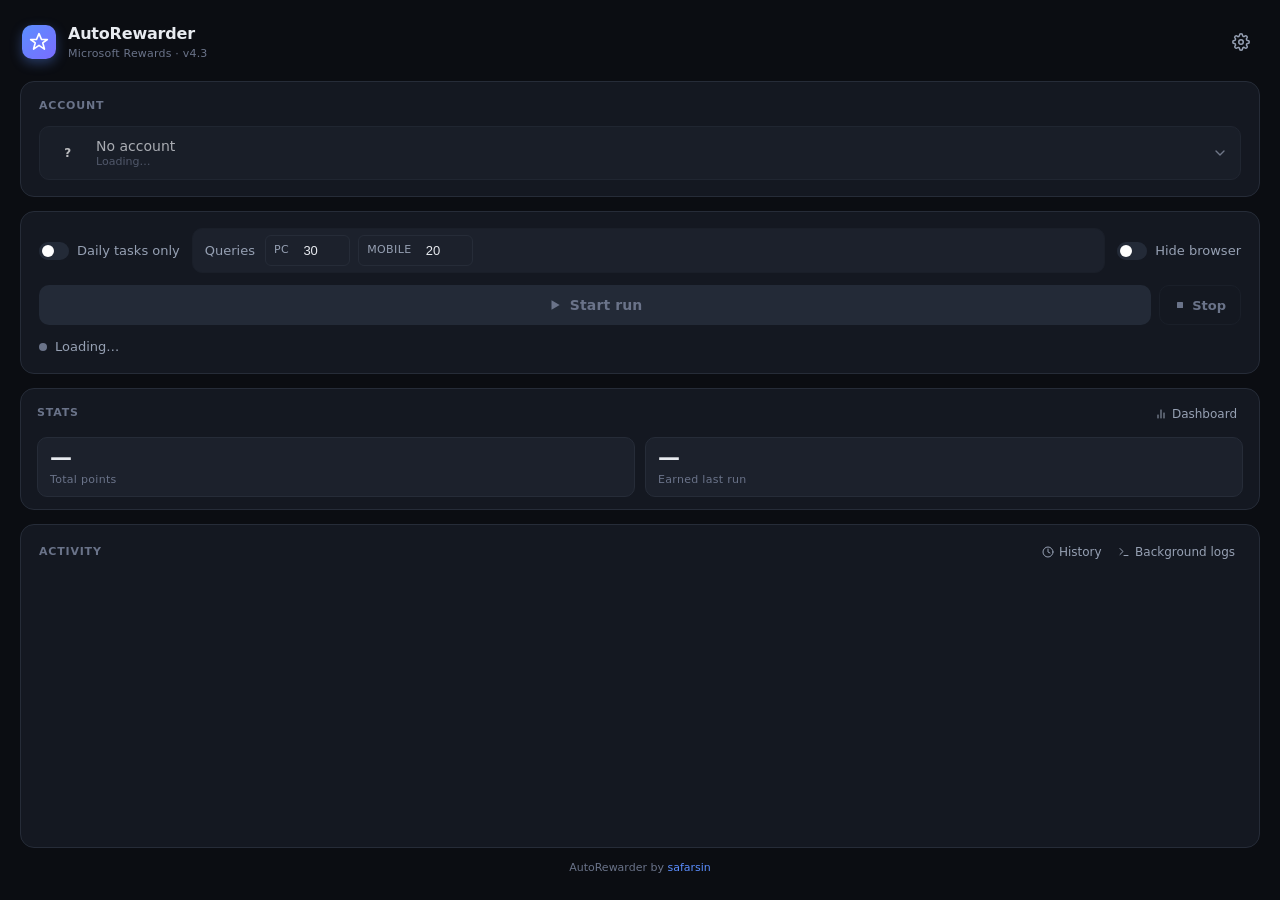
<file: gui/index.html>
<!DOCTYPE html>
<html lang="en">
<head>
  <meta charset="UTF-8">
  <title>AutoRewarder</title>

  <link rel="stylesheet" href="normalize.css">
  <link rel="stylesheet" href="styles.css">
</head>
<body>

  <main class="app">

    <!-- ==================== Header ==================== -->
    <header class="app-header">
      <div class="brand">
        <div class="brand-mark" aria-hidden="true">
          <svg width="20" height="20" viewBox="0 0 24 24" fill="none" stroke="currentColor" stroke-width="2" stroke-linecap="round" stroke-linejoin="round">
            <path d="M12 2l3 7h7l-5.5 4 2 7.5-6.5-4.5-6.5 4.5 2-7.5L2 9h7z"></path>
          </svg>
        </div>
        <div class="brand-text">
          <h1>AutoRewarder</h1>
          <span class="brand-sub">Microsoft Rewards · v4.3</span>
        </div>
      </div>

      <div class="header-actions">
        <button id="settingsBtn" class="icon-ghost" type="button" aria-label="Settings" title="Settings">
          <svg width="18" height="18" viewBox="0 0 24 24" fill="none" stroke="currentColor" stroke-width="2" stroke-linecap="round" stroke-linejoin="round">
            <circle cx="12" cy="12" r="3"></circle>
            <path d="M19.4 15a1.65 1.65 0 0 0 .33 1.82l.06.06a2 2 0 1 1-2.83 2.83l-.06-.06a1.65 1.65 0 0 0-1.82-.33 1.65 1.65 0 0 0-1 1.51V21a2 2 0 1 1-4 0v-.09A1.65 1.65 0 0 0 9 19.4a1.65 1.65 0 0 0-1.82.33l-.06.06a2 2 0 1 1-2.83-2.83l.06-.06A1.65 1.65 0 0 0 4.6 15a1.65 1.65 0 0 0-1.51-1H3a2 2 0 1 1 0-4h.09A1.65 1.65 0 0 0 4.6 9a1.65 1.65 0 0 0-.33-1.82l-.06-.06a2 2 0 1 1 2.83-2.83l.06.06A1.65 1.65 0 0 0 9 4.6a1.65 1.65 0 0 0 1-1.51V3a2 2 0 1 1 4 0v.09a1.65 1.65 0 0 0 1 1.51 1.65 1.65 0 0 0 1.82-.33l.06-.06a2 2 0 1 1 2.83 2.83l-.06.06A1.65 1.65 0 0 0 19.4 9a1.65 1.65 0 0 0 1.51 1H21a2 2 0 1 1 0 4h-.09a1.65 1.65 0 0 0-1.51 1z"></path>
          </svg>
        </button>
      </div>
    </header>

    <!-- ==================== Account card ==================== -->
    <section class="card account-card">
      <div class="card-label">Account</div>
      <div class="account-picker" id="account_picker">
        <button class="account-trigger" id="account_trigger" type="button" aria-haspopup="listbox" aria-expanded="false" disabled>
          <span class="avatar" id="current_avatar" aria-hidden="true">?</span>
          <span class="account-info">
            <span class="account-name" id="current_label">No account</span>
            <span class="account-meta" id="current_meta">Loading…</span>
          </span>
          <svg class="chev" width="16" height="16" viewBox="0 0 24 24" fill="none" stroke="currentColor" stroke-width="2" stroke-linecap="round" stroke-linejoin="round" aria-hidden="true">
            <polyline points="6 9 12 15 18 9"></polyline>
          </svg>
        </button>
        <div class="account-menu" id="account_menu" role="listbox" hidden></div>
      </div>
    </section>

    <!-- ==================== Run card ==================== -->
    <section class="card run-card">
      <div class="run-top">
        <label class="toggle-row" title="Skip searches; only complete the daily Rewards tasks and the visual search">
          <input type="checkbox" id="dailyOnlyToggle">
          <span class="toggle-pill"></span>
          <span class="toggle-label">Daily tasks only</span>
        </label>

        <div class="field-inline queries-panel">
          <span class="field-label">Queries</span>
          <div class="count-group">
            <label class="count-field" title="Desktop searches (up to 30/day on Microsoft Rewards)">
              <span>PC</span>
              <input type="number" id="count_pc" value="30" min="0" max="130">
            </label>
            <label class="count-field" title="Mobile searches (up to 20/day on Microsoft Rewards)">
              <span>Mobile</span>
              <input type="number" id="count_mobile" value="20" min="0" max="99">
            </label>
          </div>
        </div>

        <label class="toggle-row" title="Run browser in the background">
          <input type="checkbox" id="hideBrowserToggle">
          <span class="toggle-pill"></span>
          <span class="toggle-label">Hide browser</span>
        </label>
      </div>

      <div class="run-actions">
        <button id="start_btn" class="primary-btn-lg" onclick="start_bot()" disabled>
          <svg class="btn-icon" width="14" height="14" viewBox="0 0 24 24" fill="currentColor" aria-hidden="true">
            <polygon points="6 4 20 12 6 20 6 4"></polygon>
          </svg>
          <span class="btn-label">Start run</span>
        </button>
        <button id="stop_btn" class="stop-btn" type="button" onclick="stop_bot()" disabled aria-label="Stop the current run">
          <svg width="12" height="12" viewBox="0 0 24 24" fill="currentColor" aria-hidden="true">
            <rect x="6" y="6" width="12" height="12" rx="1"></rect>
          </svg>
          <span class="stop-label">Stop</span>
        </button>
      </div>

      <div class="status-row">
        <span class="dot" id="dot"></span>
        <span id="status_text">Loading…</span>
      </div>
    </section>

    <!-- ==================== Stats card ==================== -->
    <section class="card stats-card" id="stats_card" role="button" tabindex="0"
             title="Open the statistics dashboard" onclick="show_stats()"
             onkeydown="if (event.key === 'Enter' || event.key === ' ') { event.preventDefault(); show_stats(); }">
      <div class="card-header">
        <div class="card-label">Stats</div>
        <span class="ghost-link" aria-hidden="true">
          <svg width="12" height="12" viewBox="0 0 24 24" fill="none" stroke="currentColor" stroke-width="2" stroke-linecap="round" stroke-linejoin="round">
            <line x1="18" y1="20" x2="18" y2="10"></line>
            <line x1="12" y1="20" x2="12" y2="4"></line>
            <line x1="6" y1="20" x2="6" y2="14"></line>
          </svg>
          Dashboard
        </span>
      </div>
      <div class="stats-tiles">
        <div class="stat-tile">
          <span class="stat-value" id="stat_total">—</span>
          <span class="stat-label" id="stat_total_label">Total points</span>
        </div>
        <div class="stat-tile">
          <span class="stat-value" id="stat_session">—</span>
          <span class="stat-label">Earned last run</span>
        </div>
      </div>
    </section>

    <!-- ==================== Activity card ==================== -->
    <section class="card activity-card">
      <div class="card-header">
        <div class="card-label">Activity</div>
        <div>
          <button id="history_btn" class="ghost-link" type="button" onclick="show_history()">
            <svg width="12" height="12" viewBox="0 0 24 24" fill="none" stroke="currentColor" stroke-width="2" stroke-linecap="round" stroke-linejoin="round" aria-hidden="true">
              <circle cx="12" cy="12" r="10"></circle>
              <polyline points="12 6 12 12 16 14"></polyline>
            </svg>
            History
          </button>
          <button id="logs_btn" class="ghost-link" type="button" onclick="show_background_logs()">
            <svg width="12" height="12" viewBox="0 0 24 24" fill="none" stroke="currentColor" stroke-width="2" stroke-linecap="round" stroke-linejoin="round" aria-hidden="true">
              <path d="M4 17l6-6-6-6"></path>
              <path d="M12 19h8"></path>
            </svg>
            Background logs
          </button>
        </div>
      </div>
      <div id="log_area" class="activity-feed"></div>
    </section>

    <footer class="app-footer">
      AutoRewarder by <a href="#" id="repo_link" onclick="pywebview.api.open_link('https://github.com/safarsin/AutoRewarder'); return false;">safarsin</a>
    </footer>

  </main>

  <!-- ==================== Empty state (first launch) ==================== -->
  <div id="empty_state" class="empty-overlay" hidden>
    <div class="empty-card">
      <div class="empty-illu" aria-hidden="true">
        <svg width="96" height="96" viewBox="0 0 96 96" fill="none" stroke="currentColor" stroke-width="2" stroke-linecap="round" stroke-linejoin="round">
          <rect x="14" y="22" width="68" height="44" rx="4" fill="var(--surface-2)"></rect>
          <line x1="8" y1="70" x2="88" y2="70"></line>
          <line x1="38" y1="70" x2="58" y2="70" stroke-width="3" stroke="var(--surface-2)"></line>
          <circle cx="48" cy="42" r="11" fill="var(--accent-soft)" stroke="var(--accent)"></circle>
          <line x1="48" y1="36" x2="48" y2="48" stroke="var(--accent)"></line>
          <line x1="42" y1="42" x2="54" y2="42" stroke="var(--accent)"></line>
        </svg>
      </div>
      <h2 class="empty-title">Welcome to AutoRewarder</h2>
      <p class="empty-subtitle">Add your first Microsoft account to get started.</p>
      <button id="empty_cta" class="primary-btn-lg" type="button">
        <svg width="14" height="14" viewBox="0 0 24 24" fill="none" stroke="currentColor" stroke-width="2.5" stroke-linecap="round" stroke-linejoin="round" aria-hidden="true">
          <line x1="12" y1="5" x2="12" y2="19"></line>
          <line x1="5" y1="12" x2="19" y2="12"></line>
        </svg>
        Create your first account
      </button>
    </div>
  </div>

  <!-- ==================== Settings modal ==================== -->
  <!--
    Two columns: a side navigation (application sections, then one entry per
    account, then About) and a pane showing a single panel at a time. Account
    panels and their nav entries are built in script.js from get_all_schedules().
  -->
  <div id="settings_modal" class="modal-backdrop" hidden>
    <div class="modal-box settings-box" role="dialog" aria-modal="true" aria-labelledby="settings_modal_title">

      <aside class="settings-nav" id="settings_nav">
        <h3 id="settings_modal_title" class="settings-nav-title">Settings</h3>

        <div class="settings-nav-group">
          <div class="settings-nav-eyebrow">Application</div>
          <button class="settings-nav-item" type="button" data-panel="general">
            <svg class="settings-nav-icon" viewBox="0 0 24 24" fill="none" stroke="currentColor" stroke-width="2" stroke-linecap="round" aria-hidden="true">
              <line x1="4" y1="21" x2="4" y2="14"></line><line x1="4" y1="10" x2="4" y2="3"></line>
              <line x1="12" y1="21" x2="12" y2="12"></line><line x1="12" y1="8" x2="12" y2="3"></line>
              <line x1="20" y1="21" x2="20" y2="16"></line><line x1="20" y1="12" x2="20" y2="3"></line>
              <line x1="1" y1="14" x2="7" y2="14"></line><line x1="9" y1="8" x2="15" y2="8"></line><line x1="17" y1="16" x2="23" y2="16"></line>
            </svg>
            <span class="settings-nav-label">General</span>
          </button>
          <button class="settings-nav-item" type="button" data-panel="tasks">
            <svg class="settings-nav-icon" viewBox="0 0 24 24" fill="none" stroke="currentColor" stroke-width="2" stroke-linecap="round" stroke-linejoin="round" aria-hidden="true">
              <path d="M22 11.08V12a10 10 0 1 1-5.93-9.14"></path><polyline points="22 4 12 14.01 9 11.01"></polyline>
            </svg>
            <span class="settings-nav-label">Daily tasks</span>
          </button>
          <button class="settings-nav-item" type="button" data-panel="search">
            <svg class="settings-nav-icon" viewBox="0 0 24 24" fill="none" stroke="currentColor" stroke-width="2" stroke-linecap="round" aria-hidden="true">
              <circle cx="11" cy="11" r="8"></circle><line x1="21" y1="21" x2="16.65" y2="16.65"></line>
            </svg>
            <span class="settings-nav-label">Search terms</span>
          </button>
        </div>

        <div class="settings-nav-group">
          <div class="settings-nav-eyebrow">Accounts</div>
          <div id="settings_nav_accounts" class="settings-nav-accounts"></div>
          <button id="settingsAddAccount" class="settings-nav-add" type="button">
            <span class="settings-nav-add-icon" aria-hidden="true">
              <svg width="11" height="11" viewBox="0 0 24 24" fill="none" stroke="currentColor" stroke-width="2.5" stroke-linecap="round">
                <line x1="12" y1="5" x2="12" y2="19"></line><line x1="5" y1="12" x2="19" y2="12"></line>
              </svg>
            </span>
            Add account
          </button>
        </div>

        <div class="settings-nav-group settings-nav-bottom">
          <button class="settings-nav-item" type="button" data-panel="about">
            <svg class="settings-nav-icon" viewBox="0 0 24 24" fill="none" stroke="currentColor" stroke-width="2" stroke-linecap="round" aria-hidden="true">
              <circle cx="12" cy="12" r="10"></circle><line x1="12" y1="16" x2="12" y2="12"></line><line x1="12" y1="8" x2="12.01" y2="8"></line>
            </svg>
            <span class="settings-nav-label">About</span>
          </button>
        </div>
      </aside>

      <section class="settings-pane">
        <div class="settings-pane-header">
          <div class="settings-pane-heading">
            <h3 id="settings_pane_title" class="modal-title">General</h3>
            <p id="settings_pane_desc" class="settings-pane-desc"></p>
          </div>
        </div>

        <div class="settings-pane-body" id="settings_pane_body">

          <!-- General -->
          <div class="settings-panel" data-panel="general" data-title="General"
               data-desc="How AutoRewarder behaves on your machine.">
            <label class="settings-row">
              <div class="settings-row-text">
                <div class="settings-row-label">Background auto-run</div>
                <div class="settings-row-hint" id="startup_hint">Automatically run AutoRewarder in the background at each account's scheduled time.</div>
              </div>
              <span class="toggle-compact">
                <input type="checkbox" id="startupToggle">
                <span class="toggle-pill"></span>
              </span>
            </label>
            <label class="settings-row">
              <div class="settings-row-text">
                <div class="settings-row-label">Close to tray</div>
                <div class="settings-row-hint">Clicking X minimizes to the system tray instead of quitting. Takes effect on next launch.</div>
              </div>
              <span class="toggle-compact">
                <input type="checkbox" id="closeToTrayToggle">
                <span class="toggle-pill"></span>
              </span>
            </label>

            <div class="settings-row settings-row-stack">
              <div class="settings-row-text">
                <div class="settings-row-label">Pause between manual searches</div>
                <div class="settings-row-hint">
                  Sets a random pause between search queries during a normal manual run.
                  It does not apply to scheduled runs or GUI runs with Advanced scheduling enabled.
                </div>
              </div>
              <div class="form-grid-2 manual-search-delay-fields">
                <div class="form-field">
                  <label for="manualSearchDelayMin">MINIMUM, SECONDS</label>
                  <input type="number" id="manualSearchDelayMin" min="0" max="1800" step="0.1">
                </div>
                <div class="form-field">
                  <label for="manualSearchDelayMax">MAXIMUM, SECONDS</label>
                  <input type="number" id="manualSearchDelayMax" min="0" max="1800" step="0.1">
                </div>
              </div>
            </div>
          </div>

          <!-- Daily tasks -->
          <div class="settings-panel" data-panel="tasks" data-title="Daily tasks"
               data-desc="A task that already ran today is skipped on the next run. Turn these on to run it again anyway.">
            <label class="settings-row">
              <div class="settings-row-text">
                <div class="settings-row-label">Force daily tasks</div>
                <div class="settings-row-hint">Run the Daily Set and More Activities even when today is already marked as done. Cards that are genuinely complete are still skipped.</div>
              </div>
              <span class="toggle-compact">
                <input type="checkbox" id="forceDailyToggle">
                <span class="toggle-pill"></span>
              </span>
            </label>
            <label class="settings-row">
              <div class="settings-row-text">
                <div class="settings-row-label">Force visual search</div>
                <div class="settings-row-hint">Run the visual search even when today is already marked as done. A different image is used each time.</div>
              </div>
              <span class="toggle-compact">
                <input type="checkbox" id="forceVisualToggle">
                <span class="toggle-pill"></span>
              </span>
            </label>
          </div>

          <!-- Search terms -->
          <div class="settings-panel" data-panel="search" data-title="Search terms"
               data-desc="Where the Bing queries come from on each run.">
            <label class="settings-row">
              <div class="settings-row-text">
                <div class="settings-row-label">Generate search terms with AI (LLM)</div>
                <div class="settings-row-hint">Use your own LLM API key to generate fresh queries in your language on each run. Falls back to the built-in list if generation fails.</div>
              </div>
              <span class="toggle-compact">
                <input type="checkbox" id="llmToggle">
                <span class="toggle-pill"></span>
              </span>
            </label>

            <div id="llm_fields" class="settings-fields">
              <div class="form-grid-2">
                <div class="form-field">
                  <label for="llmProvider">Provider</label>
                  <select id="llmProvider">
                    <option value="openai">OpenAI</option>
                    <option value="openai-compatible">OpenAI-compatible</option>
                    <option value="anthropic">Anthropic</option>
                    <option value="gemini">Google Gemini</option>
                  </select>
                </div>
                <div class="form-field">
                  <label for="llmModel">Model</label>
                  <div class="field-with-button">
                    <!-- Options are filled by script.js: default, models loaded
                         from the provider for this key, then "Custom…". -->
                    <select id="llmModel">
                      <option value="">Default for provider</option>
                      <option value="__custom__">Custom…</option>
                    </select>
                    <button id="llmModelRefresh" class="icon-btn" type="button" aria-label="Load the model list from the provider" title="Load the model list from the provider">
                      <svg viewBox="0 0 24 24" aria-hidden="true"><polyline points="23 4 23 10 17 10"></polyline><path d="M20.49 15A9 9 0 1 1 18 5.3L23 10"></path></svg>
                    </button>
                  </div>
                </div>
              </div>
              <div class="form-field" id="llm_model_custom_field" hidden>
                <label for="llmModelCustom">Custom model id</label>
                <input type="text" id="llmModelCustom" placeholder="e.g. gpt-5.4-nano" autocomplete="off" spellcheck="false">
              </div>
              <p class="form-hint" id="llm_model_hint">Load the list to pick a model, or keep the provider default.</p>
              <div class="form-field" id="llm_base_url_field" hidden>
                <label for="llmBaseUrl">Base URL</label>
                <input type="url" id="llmBaseUrl" placeholder="https://api.example.com/v1" autocomplete="off" spellcheck="false">
              </div>
              <div class="form-grid-2">
                <div class="form-field">
                  <label for="llmApiKey">API key</label>
                  <div class="input-with-action">
                    <input type="password" id="llmApiKey" placeholder="Your own API key" autocomplete="off" spellcheck="false">
                    <button id="llmApiKeyToggle" class="input-action" type="button" aria-label="Show API key" title="Show API key">
                      <svg width="15" height="15" viewBox="0 0 24 24" fill="none" stroke="currentColor" stroke-width="2" stroke-linecap="round" stroke-linejoin="round" aria-hidden="true">
                        <path d="M1 12s4-8 11-8 11 8 11 8-4 8-11 8-11-8-11-8z"></path><circle cx="12" cy="12" r="3"></circle>
                      </svg>
                    </button>
                  </div>
                </div>
                <div class="form-field">
                  <label for="llmLocale">Language</label>
                  <input type="text" id="llmLocale" placeholder="auto" autocomplete="off" spellcheck="false">
                </div>
              </div>
              <p class="form-hint">Get an API key from <a href="#" id="llmKeyLink">your provider</a>.</p>
              <p class="form-hint" id="llm_locale_hint">Leave "auto" to follow your system language, or enter a locale like fr-FR.</p>
              <p class="form-hint">Your API key is stored locally in settings.json (plain text). Requests only send a prompt asking for queries — no personal data.</p>
            </div>
          </div>

          <!-- One panel per account, built by script.js -->
          <div id="settings_account_panels"></div>

          <!-- About -->
          <div class="settings-panel about-panel" data-panel="about" data-title="About"
               data-desc="Version, updates and where your data lives.">
            <div class="about-head">
              <div class="brand-mark" aria-hidden="true">
                <svg width="20" height="20" viewBox="0 0 24 24" fill="none" stroke="currentColor" stroke-width="2" stroke-linecap="round" stroke-linejoin="round">
                  <path d="M12 2l3 7h7l-5.5 4 2 7.5-6.5-4.5-6.5 4.5 2-7.5L2 9h7z"></path>
                </svg>
              </div>
              <div class="about-head-text">
                <div class="about-name" id="about_version">AutoRewarder</div>
                <div class="about-status" id="about_status">Microsoft Rewards automation.</div>
              </div>
            </div>
            <dl class="about-kv">
              <dt>Data folder</dt>
              <dd id="about_app_dir" class="about-kv-path">—</dd>
              <dt>Settings file</dt>
              <dd>settings.json, in that folder. It holds your LLM API key in plain text.</dd>
            </dl>
            <div class="about-actions">
              <button id="aboutCheckUpdates" class="btn-secondary" type="button">Check for updates</button>
              <button id="aboutOpenFolder" class="btn-secondary" type="button">Open data folder</button>
              <button id="aboutGithub" class="btn-secondary" type="button">GitHub</button>
            </div>
            <div class="about-credits">
              <div class="about-credit">
                <span class="about-credit-label">Author</span>
                <a class="about-person-link" href="https://github.com/safarsin" target="_blank" rel="noopener noreferrer">safarsin</a>
              </div>
              <div class="about-credit">
                <span class="about-credit-label">Co-author</span>
                <a class="about-person-link" href="https://github.com/JeromeM" target="_blank" rel="noopener noreferrer">JeromeM</a>
              </div>
              <div class="about-credit">
                <span class="about-credit-label">Contributors</span>
                <a class="about-person-link" href="https://github.com/safarsin/AutoRewarder/graphs/contributors?all=1" target="_blank" rel="noopener noreferrer">Open-source community</a>
              </div>
            </div>
          </div>

        </div>

        <div class="modal-footer">
          <span id="settings_dirty" class="settings-dirty">No changes</span>
          <button id="settingsCancel" class="btn-secondary" type="button">Cancel</button>
          <button id="settingsSave" class="btn-primary" type="button">Save</button>
        </div>
      </section>

    </div>
  </div>

  <!-- ==================== Toast container ==================== -->
  <div id="toast_container" class="toast-container" aria-live="polite" aria-atomic="false"></div>

  <!-- ==================== Generic modal ==================== -->
  <div id="app_modal" class="modal-backdrop" hidden>
    <div class="modal-box" role="dialog" aria-modal="true" aria-labelledby="modal_title">
      <div class="modal-header">
        <h3 id="modal_title" class="modal-title">Title</h3>
      </div>
      <div class="modal-body">
        <p id="modal_message" class="modal-message"></p>
        <input id="modal_input" class="modal-input" type="text" hidden>
      </div>
      <div class="modal-footer">
        <button id="modal_cancel" class="btn-secondary" type="button">Cancel</button>
        <button id="modal_confirm" class="btn-primary" type="button">OK</button>
      </div>
    </div>
  </div>

  <script src="script.js"></script>
  <script src="settings.js"></script>

</body>
</html>
</file>
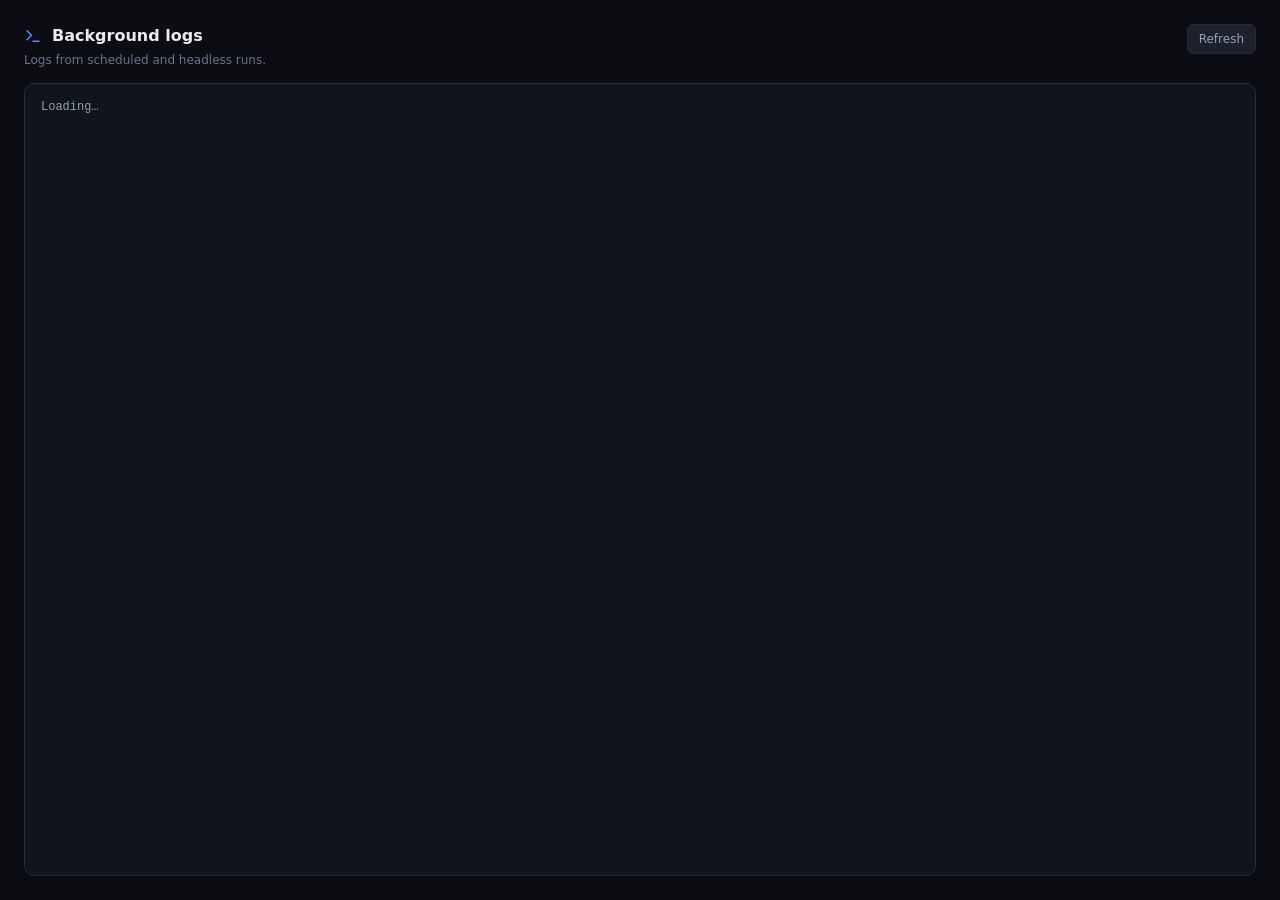
<file: gui/background_logs.html>
<!DOCTYPE html>
<html lang="en">
<head>
  <meta charset="UTF-8">
  <title>Background Logs</title>

  <link rel="stylesheet" href="normalize.css">
  <link rel="stylesheet" href="styles.css">
  <link rel="stylesheet" href="background_logs.css">
</head>
<body>

  <header class="logs-header">
    <div class="logs-title-wrap">
      <h2 class="logs-title">
        <svg width="18" height="18" viewBox="0 0 24 24" fill="none"
             stroke="currentColor" stroke-width="2" stroke-linecap="round"
             stroke-linejoin="round" aria-hidden="true">
            <path d="M4 17l6-6-6-6"></path>
            <path d="M12 19h8"></path>
        </svg>
        Background logs
      </h2>
      <p class="logs-subtitle">Logs from scheduled and headless runs.</p>
    </div>

    <div class="logs-toolbar">
      <button id="logs_refresh" class="logs-refresh" type="button">
        Refresh
      </button>
    </div>
  </header>

  <main id="logs_panel" class="logs-panel">
    <pre id="logs_content" class="logs-content">Loading…</pre>
  </main>

  <script>
    const logsContent = document.getElementById('logs_content');
    const logsPanel = document.getElementById('logs_panel');
    const refreshButton = document.getElementById('logs_refresh');

    function set_logs_message(message, className) {
      logsContent.className = 'logs-content' + (className ? ' ' + className : '');
      logsContent.textContent = message;
    }

    async function load_background_logs() {
      refreshButton.disabled = true;

      const wasAtBottom =
        logsPanel.scrollHeight - logsPanel.scrollTop - logsPanel.clientHeight < 24;

      try {
        const result = await pywebview.api.get_background_logs();

        if (!result || result.ok !== true) {
          const errorMessage =
            result && result.error
              ? result.error
              : 'Could not load background logs.';

          set_logs_message(errorMessage, 'logs-error');
          return;
        }

        if (!result.content) {
          set_logs_message('No background logs yet.', 'logs-empty');
        } else {
          set_logs_message(result.content, '');
          if (wasAtBottom) logsPanel.scrollTop = logsPanel.scrollHeight;
        }
      } catch (error) {
        console.error('Failed to load background logs:', error);
        set_logs_message('Could not load background logs.', 'logs-error');
      } finally {
        refreshButton.disabled = false;
      }
    }

    refreshButton.addEventListener('click', load_background_logs);

    window.addEventListener('pywebviewready', load_background_logs);
  </script>

</body>
</html>
</file>
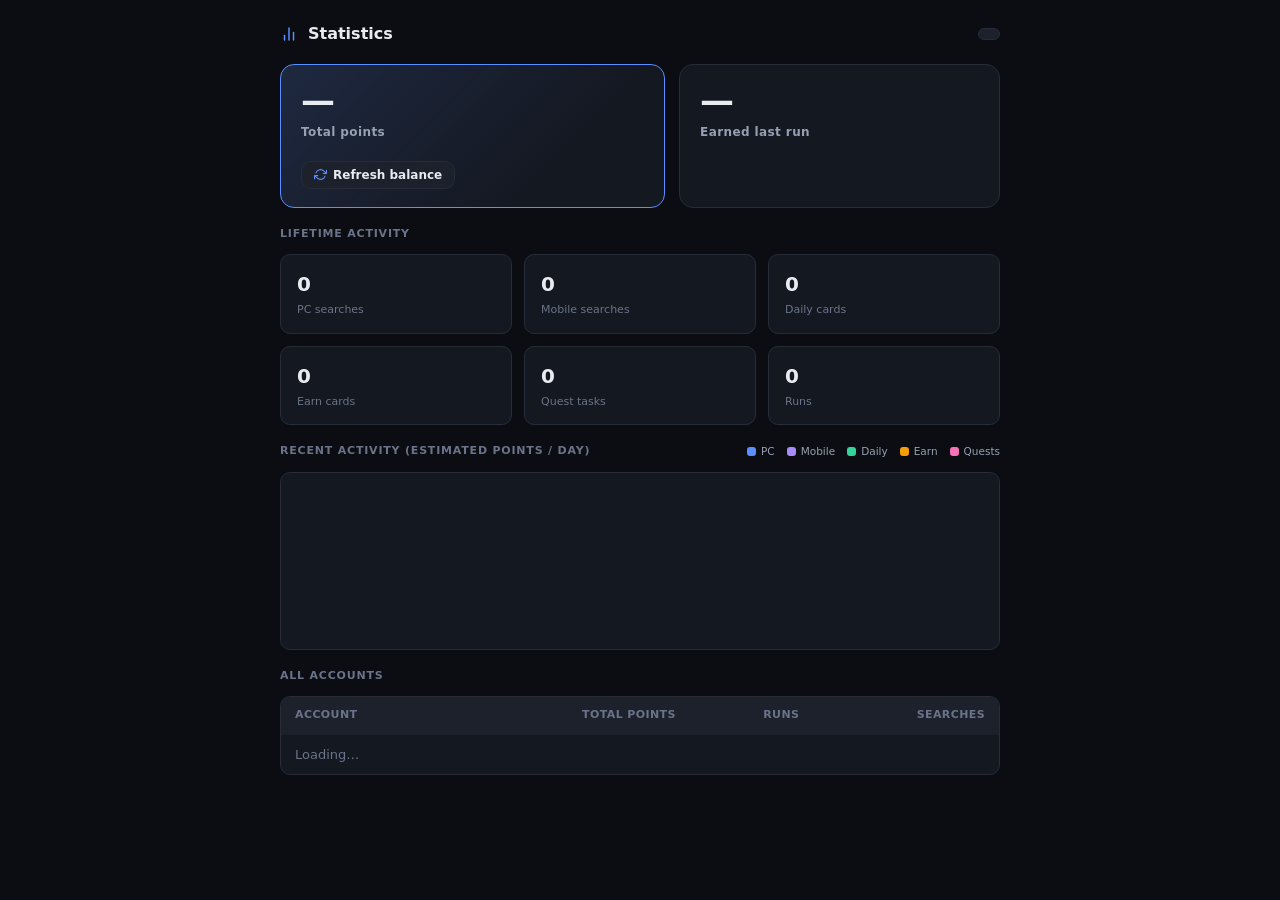
<file: gui/dashboard.html>
<!DOCTYPE html>
<html lang="en">
<head>
  <meta charset="UTF-8">
  <title>Statistics</title>

  <link rel="stylesheet" href="normalize.css">
  <link rel="stylesheet" href="styles.css">
  <link rel="stylesheet" href="dashboard.css">
</head>
<body>

  <div class="dash">

    <header class="dash-header">
      <h2 class="dash-title">
        <svg width="18" height="18" viewBox="0 0 24 24" fill="none" stroke="currentColor" stroke-width="2" stroke-linecap="round" stroke-linejoin="round">
          <line x1="18" y1="20" x2="18" y2="10"></line>
          <line x1="12" y1="20" x2="12" y2="4"></line>
          <line x1="6" y1="20" x2="6" y2="14"></line>
        </svg>
        Statistics
      </h2>
      <span id="account_pill" class="account-pill" hidden></span>
    </header>

    <!-- Hero: headline points -->
    <section class="dash-hero">
      <div class="hero-card hero-primary">
        <span class="hero-value" id="total_points">—</span>
        <span class="hero-label" id="total_label">Total points</span>
        <span class="hero-sub" id="total_sub"></span>
        <button id="refresh_btn" class="refresh-btn" type="button" title="Open a headless browser to read your current balance">
          <svg width="13" height="13" viewBox="0 0 24 24" fill="none" stroke="currentColor" stroke-width="2" stroke-linecap="round" stroke-linejoin="round">
            <polyline points="23 4 23 10 17 10"></polyline>
            <polyline points="1 20 1 14 7 14"></polyline>
            <path d="M3.51 9a9 9 0 0 1 14.85-3.36L23 10M1 14l4.64 4.36A9 9 0 0 0 20.49 15"></path>
          </svg>
          <span class="refresh-label">Refresh balance</span>
        </button>
      </div>
      <div class="hero-card">
        <span class="hero-value" id="session_points">—</span>
        <span class="hero-label">Earned last run</span>
        <span class="hero-sub" id="session_sub"></span>
      </div>
    </section>

    <!-- Balance-scrape diagnostic (shown only when a refresh can't read it) -->
    <section id="diag_box" class="diag-box" hidden>
      <div class="diag-title">Balance not found — diagnostic</div>
      <div class="diag-line"><b>Landed page:</b> <span id="diag_url"></span></div>
      <div class="diag-line"><b>Title:</b> <span id="diag_title"></span></div>
      <div class="diag-line"><b>Selector matches:</b></div>
      <ul id="diag_candidates" class="diag-list"></ul>
    </section>

    <!-- Lifetime activity counters -->
    <section class="dash-section">
      <div class="dash-section-title">Lifetime activity</div>
      <div class="metric-grid">
        <div class="metric">
          <span class="metric-value" id="m_pc">0</span>
          <span class="metric-label">PC searches</span>
        </div>
        <div class="metric">
          <span class="metric-value" id="m_mobile">0</span>
          <span class="metric-label">Mobile searches</span>
        </div>
        <div class="metric">
          <span class="metric-value" id="m_cards">0</span>
          <span class="metric-label">Daily cards</span>
        </div>
        <div class="metric">
          <span class="metric-value" id="m_earn">0</span>
          <span class="metric-label">Earn cards</span>
        </div>
        <div class="metric">
          <span class="metric-value" id="m_quests">0</span>
          <span class="metric-label">Quest tasks</span>
        </div>
        <div class="metric">
          <span class="metric-value" id="m_runs">0</span>
          <span class="metric-label">Runs</span>
        </div>
      </div>
    </section>

    <!-- Recent activity bar chart (per day, stacked by type) -->
    <section class="dash-section">
      <div class="dash-section-head">
        <div class="dash-section-title">Recent activity (estimated points / day)</div>
        <div class="chart-legend">
          <span class="legend-item"><span class="legend-dot legend-pc"></span>PC</span>
          <span class="legend-item"><span class="legend-dot legend-mobile"></span>Mobile</span>
          <span class="legend-item"><span class="legend-dot legend-daily"></span>Daily</span>
          <span class="legend-item"><span class="legend-dot legend-earn"></span>Earn</span>
          <span class="legend-item"><span class="legend-dot legend-quests"></span>Quests</span>
        </div>
      </div>
      <div id="runs_chart" class="runs-chart"></div>
      <div id="runs_empty" class="dash-empty" hidden>No activity recorded yet. Start a run from the main window.</div>
    </section>

    <!-- Multi-account recap -->
    <section class="dash-section">
      <div class="dash-section-title">All accounts</div>
      <table class="dash-table">
        <thead>
          <tr>
            <th>Account</th>
            <th class="num">Total points</th>
            <th class="num">Runs</th>
            <th class="num">Searches</th>
          </tr>
        </thead>
        <tbody id="accounts_body">
          <tr><td colspan="4" class="dash-empty-row">Loading…</td></tr>
        </tbody>
      </table>
    </section>

  </div>

  <script>
    const PALETTE = ['#5b8eff', '#e879a0', '#f59e0b', '#34d399', '#a78bfa', '#fbbf24', '#fb7185', '#22d3ee'];

    function color_for(id) {
      let h = 0;
      const s = String(id || '');
      for (let i = 0; i < s.length; i++) h = (h * 31 + s.charCodeAt(i)) | 0;
      return PALETTE[Math.abs(h) % PALETTE.length];
    }

    function avatar_initials(label) {
      const s = (label || '?').trim();
      if (!s) return '?';
      const parts = s.split(/\s+/).filter(Boolean);
      if (parts.length === 1) return parts[0].slice(0, 2);
      return (parts[0][0] + parts[parts.length - 1][0]);
    }

    function fmt(n) {
      if (n == null || isNaN(n)) return '—';
      return Number(n).toLocaleString();
    }

    function fmt_when(iso) {
      if (!iso) return '';
      // Stored as "YYYY-MM-DDTHH:MM:SS" — show date + HH:MM, no parsing risk.
      const m = String(iso).match(/^(\d{4})-(\d{2})-(\d{2})T(\d{2}):(\d{2})/);
      if (!m) return '';
      return `${m[3]}/${m[2]}/${m[1]} ${m[4]}:${m[5]}`;
    }

    function render_pill(account) {
      const pill = document.getElementById('account_pill');
      if (!pill || !account) return;
      pill.hidden = false;
      pill.innerHTML = '';
      const avatar = document.createElement('span');
      avatar.className = 'avatar avatar-sm';
      avatar.style.backgroundColor = color_for(account.id);
      avatar.style.color = 'white';
      avatar.textContent = avatar_initials(account.label);
      const text = document.createElement('span');
      text.textContent = account.label;
      pill.appendChild(avatar);
      pill.appendChild(text);
    }

    function render_current_stats(stats) {
      if (!stats || !stats.derived) return;
      const d = stats.derived;
      const life = stats.lifetime || {};

      // A real balance is present → no diagnostic needed.
      if (!d.is_estimate) hide_diag();

      // Hero — total.
      const totalEl = document.getElementById('total_points');
      const totalLabel = document.getElementById('total_label');
      const totalSub = document.getElementById('total_sub');
      totalEl.textContent = (d.is_estimate && d.total_points > 0 ? '~' : '') + fmt(d.total_points);
      totalLabel.textContent = d.is_estimate ? 'Total points (estimated)' : 'Total points';
      if (d.is_estimate) {
        totalSub.textContent = 'Estimated from activity — run with Daily tasks to capture the real balance.';
      } else {
        const when = fmt_when(stats.balance && stats.balance.updated_at);
        totalSub.textContent = when ? ('Real balance · updated ' + when) : 'Real balance';
      }

      // Hero — session.
      const sessEl = document.getElementById('session_points');
      const sessSub = document.getElementById('session_sub');
      const sessSign = (!d.session_is_estimate && d.session_points > 0) ? '+' : '';
      const sessPrefix = (d.session_is_estimate && d.session_points > 0) ? '~' : sessSign;
      sessEl.textContent = sessPrefix + fmt(d.session_points);
      const ls = stats.last_session || {};
      const parts = [];
      if (ls.pc_searches) parts.push(ls.pc_searches + ' PC');
      if (ls.mobile_searches) parts.push(ls.mobile_searches + ' mobile');
      if (ls.daily_cards) parts.push(ls.daily_cards + ' cards');
      if (ls.earn_cards) parts.push(ls.earn_cards + ' earn');
      if (ls.quest_tasks) parts.push(ls.quest_tasks + ' quests');
      sessSub.textContent = parts.length ? parts.join(' · ') : 'No activity recorded yet';

      // Lifetime metrics.
      document.getElementById('m_pc').textContent = fmt(life.pc_searches || 0);
      document.getElementById('m_mobile').textContent = fmt(life.mobile_searches || 0);
      document.getElementById('m_cards').textContent = fmt(life.daily_cards || 0);
      document.getElementById('m_earn').textContent = fmt(life.earn_cards || 0);
      document.getElementById('m_quests').textContent = fmt(life.quest_tasks || 0);
      document.getElementById('m_runs').textContent = fmt(life.runs || 0);

      render_runs_chart(stats.daily || {}, stats.constants);
    }

    function day_label(isoDate) {
      // isoDate is "YYYY-MM-DD" → "DD/MM"
      const m = String(isoDate).match(/^(\d{4})-(\d{2})-(\d{2})/);
      return m ? `${m[3]}/${m[2]}` : isoDate;
    }

    // Column geometry — must match .bar-col width + .runs-chart gap/padding
    // in dashboard.css.
    const COL_W = 30;
    const COL_GAP = 8;
    const CHART_PAD = 12;

    // Cached so a window resize can re-render with the new day capacity.
    let _chartData = { daily: {}, consts: null };

    // How many day-columns fit in the chart's current inner width. Returns a
    // sane default until the element has a real laid-out width (the webview
    // can report 0/tiny on the very first paint); the ResizeObserver set up in
    // pywebviewready re-renders once the true width is known.
    function chart_capacity() {
      const chart = document.getElementById('runs_chart');
      const avail = (chart ? chart.clientWidth : 0) - CHART_PAD * 2;
      if (avail < COL_W) return 16;  // not laid out yet → sane default
      return Math.max(1, Math.floor((avail + COL_GAP) / (COL_W + COL_GAP)));
    }

    // One stacked bar per day with three segments: PC searches, mobile
    // searches (both × per-search) and daily (cards × per-card), each its own
    // colour. Uses the estimate breakdown because the real balance delta can't
    // be attributed to a type. Columns are fixed-width and packed from the
    // left; only the most recent days that fit are kept (oldest drop off left).
    function render_runs_chart(dailyData, consts) {
      _chartData = { daily: dailyData || {}, consts: consts || null };
      const chart = document.getElementById('runs_chart');
      const empty = document.getElementById('runs_empty');
      while (chart.firstChild) chart.removeChild(chart.firstChild);

      const pps = (consts && consts.points_per_search) || 3;
      const ppc = (consts && consts.points_per_card) || 10;

      // dailyData is { "YYYY-MM-DD": {pc, mobile, cards, earn, quests, runs} }
      // from the backend. Daily cards, /earn cards and quest tasks each get
      // their own stacked segment (older records simply lack earn/quests → 0).
      const byDay = new Map();
      for (const key of Object.keys(dailyData || {})) {
        if (key.length !== 10) continue;
        const v = dailyData[key] || {};
        byDay.set(key, {
          pc: (v.pc || 0) * pps,
          mobile: (v.mobile || 0) * pps,
          daily: (v.cards || 0) * ppc,
          earn: (v.earn || 0) * ppc,
          quests: (v.quests || 0) * ppc,
        });
      }

      // Keep only the most recent days that fit the current width.
      const days = Array.from(byDay.keys()).sort().slice(-chart_capacity());
      if (days.length === 0) {
        chart.hidden = true;
        empty.hidden = false;
        return;
      }
      chart.hidden = false;
      empty.hidden = true;

      const totals = days.map(d => {
        const e = byDay.get(d);
        return e.pc + e.mobile + e.daily + e.earn + e.quests;
      });
      const max = Math.max(1, ...totals);
      const MAX_PX = 128;  // pixel height of the tallest day's bar

      // bottom → top order (column-reverse appends first child at the bottom).
      const SEGMENTS = [
        { key: 'quests', cls: 'bar-quests', label: 'Quests' },
        { key: 'earn', cls: 'bar-earn', label: 'Earn' },
        { key: 'daily', cls: 'bar-daily', label: 'Daily' },
        { key: 'mobile', cls: 'bar-mobile', label: 'Mobile' },
        { key: 'pc', cls: 'bar-pc', label: 'PC' },
      ];

      days.forEach(d => {
        const e = byDay.get(d);
        const total = e.pc + e.mobile + e.daily + e.earn + e.quests;

        const col = document.createElement('div');
        col.className = 'bar-col';

        const cap = document.createElement('span');
        cap.className = 'bar-cap';
        cap.textContent = fmt(total);

        const stack = document.createElement('div');
        stack.className = 'bar-stack';
        stack.title = `${day_label(d)}\nPC: ${fmt(e.pc)} pts` +
          `\nMobile: ${fmt(e.mobile)} pts\nDaily: ${fmt(e.daily)} pts` +
          `\nEarn: ${fmt(e.earn)} pts\nQuests: ${fmt(e.quests)} pts` +
          `\nTotal: ${fmt(total)} pts`;

        for (const seg of SEGMENTS) {
          const div = document.createElement('div');
          div.className = 'bar-seg ' + seg.cls;
          div.style.height = (e[seg.key] / max * MAX_PX) + 'px';
          stack.appendChild(div);
        }

        const dayLbl = document.createElement('span');
        dayLbl.className = 'bar-day';
        dayLbl.textContent = day_label(d);

        col.appendChild(cap);
        col.appendChild(stack);
        col.appendChild(dayLbl);
        chart.appendChild(col);
      });
    }

    function render_accounts(list) {
      const body = document.getElementById('accounts_body');
      while (body.firstChild) body.removeChild(body.firstChild);

      if (!list || list.length === 0) {
        const tr = document.createElement('tr');
        const td = document.createElement('td');
        td.colSpan = 4;
        td.className = 'dash-empty-row';
        td.textContent = 'No accounts yet.';
        tr.appendChild(td);
        body.appendChild(tr);
        return;
      }

      for (const acc of list) {
        const tr = document.createElement('tr');

        const nameTd = document.createElement('td');
        const wrap = document.createElement('span');
        wrap.className = 'acc-cell';
        const avatar = document.createElement('span');
        avatar.className = 'avatar avatar-sm';
        avatar.style.backgroundColor = color_for(acc.id);
        avatar.style.color = 'white';
        avatar.textContent = avatar_initials(acc.label);
        const name = document.createElement('span');
        name.textContent = acc.label;
        wrap.appendChild(avatar);
        wrap.appendChild(name);
        nameTd.appendChild(wrap);

        const totalTd = document.createElement('td');
        totalTd.className = 'num';
        totalTd.textContent = (acc.is_estimate && acc.total_points > 0 ? '~' : '') + fmt(acc.total_points);

        const runsTd = document.createElement('td');
        runsTd.className = 'num';
        runsTd.textContent = fmt(acc.lifetime_runs);

        const searchTd = document.createElement('td');
        searchTd.className = 'num';
        searchTd.textContent = fmt((acc.pc_searches || 0) + (acc.mobile_searches || 0));

        tr.appendChild(nameTd);
        tr.appendChild(totalTd);
        tr.appendChild(runsTd);
        tr.appendChild(searchTd);
        body.appendChild(tr);
      }
    }

    function set_refresh_busy(busy) {
      const btn = document.getElementById('refresh_btn');
      if (!btn) return;
      btn.disabled = busy;
      btn.classList.toggle('busy', busy);
      const label = btn.querySelector('.refresh-label');
      if (label) label.textContent = busy ? 'Refreshing…' : 'Refresh balance';
    }

    const REFRESH_ERRORS = {
      no_account: 'No account selected.',
      setup_needed: 'Complete First Setup for this account first.',
      busy: 'Browser busy (a run or startup is using it) — try again in a moment.',
      not_found: "Couldn't read the balance from the rewards page.",
      driver: 'Could not open the browser to read the balance.',
      account_changed: 'Account changed during refresh — try again.'
    };

    function hide_diag() {
      const box = document.getElementById('diag_box');
      if (box) box.hidden = true;
    }

    function show_diag(res) {
      const box = document.getElementById('diag_box');
      if (!box) return;
      document.getElementById('diag_url').textContent = res.url || (res.diag_error ? '(error)' : '(unknown)');
      document.getElementById('diag_title').textContent = res.title || (res.diag_error || '(none)');
      const list = document.getElementById('diag_candidates');
      while (list.firstChild) list.removeChild(list.firstChild);
      const cands = (res.candidates && res.candidates.length) ? res.candidates : ['(no .pointsValue elements matched)'];
      for (const c of cands) {
        const li = document.createElement('li');
        li.textContent = c;
        list.appendChild(li);
      }
      box.hidden = false;
    }

    // isManual=true → user clicked the button: surface errors + the diagnostic
    // box. isManual=false → silent best-effort auto-refresh on open: on failure
    // just leave the estimate, no scary red box (it may simply be racing the
    // launch-time capture for the same Edge profile).
    function do_refresh_balance(isManual) {
      if (isManual === undefined) isManual = true;
      if (!window.pywebview || !pywebview.api || !pywebview.api.refresh_balance) return;
      set_refresh_busy(true);
      pywebview.api.refresh_balance().then(function (res) {
        if (res && res.ok) {
          hide_diag();
          // Re-pull so the hero + derived fields + accounts table all update.
          pywebview.api.get_stats().then(render_current_stats);
          pywebview.api.get_all_stats().then(render_accounts);
          return;
        }
        if (isManual) {
          const sub = document.getElementById('total_sub');
          if (sub) sub.textContent = (res && REFRESH_ERRORS[res.error]) || 'Refresh failed.';
          if (res && res.error === 'not_found') show_diag(res); else hide_diag();
        }
      }).catch(function (err) {
        console.error('refresh_balance failed:', err);
      }).then(function () {
        set_refresh_busy(false);
      });
    }

    window.addEventListener('pywebviewready', function () {
      pywebview.api.get_current_account().then(render_pill);
      pywebview.api.get_all_stats().then(render_accounts);
      const btn = document.getElementById('refresh_btn');
      if (btn) btn.addEventListener('click', function () { do_refresh_balance(true); });

      pywebview.api.get_stats().then(function (stats) {
        render_current_stats(stats);
        // No real balance captured yet → silently try to fetch it now, instead
        // of leaving the user on an estimate. Silent so a transient failure
        // (e.g. racing the launch-time capture) doesn't pop the red diagnostic.
        if (stats && stats.derived && stats.derived.is_estimate) {
          do_refresh_balance(false);
        }

        // Re-render the chart whenever its true width is known/changes. This
        // fires once right after layout (correcting any 0/tiny first-paint
        // measurement) and on every window resize, so the visible day count
        // always tracks the actual width. Chart width comes from the parent,
        // not its bars, so re-rendering can't feed back into a resize loop.
        if (typeof ResizeObserver !== 'undefined') {
          const chartEl = document.getElementById('runs_chart');
          if (chartEl) {
            new ResizeObserver(function () {
              render_runs_chart(_chartData.daily, _chartData.consts);
            }).observe(chartEl);
          }
        }
      });
    });
  </script>

</body>
</html>
</file>
<file: gui/styles.css>
/* =========================================================================
   AutoRewarder — Design System
   Simple, modern, card-based dark UI.
   ========================================================================= */

:root {
  /* Tell the engine that the whole UI is dark-themed. Native form
     controls (notably the <input type="time"> clock indicator) then
     render their glyphs in their dark-mode variant — white-on-
     transparent instead of black — and stay visible on --surface-1. */
  color-scheme: dark;

  /* Palette */
  --bg:           #0b0d12;
  --surface-1:    #141821;
  --surface-2:    #1c212c;
  --surface-3:    #232a37;
  --border:       #262c38;
  --border-soft:  #1a1f29;

  --text:         #e8ebf0;
  --text-muted:   #96a0b3;
  --text-dim:     #6a7389;

  --accent:       #5b8eff;
  --accent-hover: #4a7cee;
  --accent-soft:  rgba(91, 142, 255, 0.14);
  --accent-glow:  rgba(91, 142, 255, 0.35);

  --success:      #34d399;
  --success-soft: rgba(52, 211, 153, 0.15);
  --warning:      #fbbf24;
  --warning-soft: rgba(251, 191, 36, 0.15);
  --danger:       #f87171;
  --danger-soft:  rgba(248, 113, 113, 0.15);

  /* Geometry */
  --radius-sm:  6px;
  --radius-md:  10px;
  --radius-lg:  14px;
  --radius-xl:  18px;

  --shadow-sm:  0 1px 2px rgba(0, 0, 0, 0.3);
  --shadow-md:  0 4px 12px rgba(0, 0, 0, 0.35);
  --shadow-lg:  0 12px 32px rgba(0, 0, 0, 0.55);
}

* { box-sizing: border-box; }

html, body {
  height: 100%;
  margin: 0;
}

body {
  font-family: "Inter", -apple-system, "Segoe UI", system-ui, sans-serif;
  font-size: 14px;
  line-height: 1.5;
  background-color: var(--bg);
  color: var(--text);
  -webkit-font-smoothing: antialiased;
  user-select: none;
  overflow: hidden;
}

button {
  font-family: inherit;
  font-size: inherit;
  cursor: pointer;
}

/* =========================================================================
   App shell
   ========================================================================= */

.app {
  display: flex;
  flex-direction: column;
  gap: 14px;
  padding: 20px;
  height: 100%;
}

/* Header */

.app-header {
  display: flex;
  align-items: center;
  justify-content: space-between;
  padding: 2px 2px 4px 2px;
}

.brand {
  display: flex;
  align-items: center;
  gap: 12px;
}

.brand-mark {
  width: 34px;
  height: 34px;
  border-radius: 10px;
  background: linear-gradient(135deg, var(--accent), #7a6cff);
  color: white;
  display: flex;
  align-items: center;
  justify-content: center;
  box-shadow: 0 4px 12px var(--accent-glow);
}

.brand-text h1 {
  margin: 0;
  font-size: 16px;
  font-weight: 600;
  letter-spacing: -0.2px;
}

.brand-sub {
  display: block;
  font-size: 11px;
  color: var(--text-dim);
  letter-spacing: 0.2px;
}

.header-actions {
  display: flex;
  align-items: center;
  gap: 4px;
}

.app-footer {
  text-align: center;
  font-size: 11px;
  color: var(--text-dim);
  padding: 2px 0 4px 0;
  margin-top: -4px;
  flex-shrink: 0;
}

.app-footer a {
  color: var(--accent);
  text-decoration: none;
  font-weight: 500;
  transition: color 0.15s;
}

.app-footer a:hover {
  color: var(--accent-hover);
  text-decoration: underline;
}

/* =========================================================================
   Card
   ========================================================================= */

.card {
  background-color: var(--surface-1);
  border: 1px solid var(--border);
  border-radius: var(--radius-lg);
  padding: 16px 18px;
  display: flex;
  flex-direction: column;
  gap: 12px;
}

.card-label {
  font-size: 11px;
  font-weight: 600;
  letter-spacing: 0.8px;
  text-transform: uppercase;
  color: var(--text-dim);
}

.card-header {
  display: flex;
  align-items: center;
  justify-content: space-between;
}

/* =========================================================================
   Account picker (custom dropdown)
   ========================================================================= */

.account-picker {
  position: relative;
}

.account-trigger {
  width: 100%;
  display: flex;
  align-items: center;
  gap: 12px;
  padding: 10px 12px;
  background-color: var(--surface-2);
  border: 1px solid var(--border);
  border-radius: var(--radius-md);
  color: var(--text);
  text-align: left;
  transition: border-color 0.15s, background-color 0.15s, box-shadow 0.15s;
}

.account-trigger:hover:not(:disabled) {
  border-color: var(--accent);
  background-color: var(--surface-3);
}

.account-trigger:focus-visible {
  outline: none;
  border-color: var(--accent);
  box-shadow: 0 0 0 3px var(--accent-soft);
}

.account-trigger:disabled {
  cursor: not-allowed;
  opacity: 0.7;
}

.account-trigger[aria-expanded="true"] .chev {
  transform: rotate(180deg);
}

.account-info {
  display: flex;
  flex-direction: column;
  gap: 1px;
  flex: 1;
  min-width: 0;
}

.account-name {
  font-size: 14px;
  font-weight: 500;
  color: var(--text);
  overflow: hidden;
  text-overflow: ellipsis;
  white-space: nowrap;
}

.account-meta {
  font-size: 11px;
  color: var(--text-dim);
}

.chev {
  color: var(--text-muted);
  flex-shrink: 0;
  transition: transform 0.2s;
}

.account-menu {
  position: absolute;
  top: calc(100% + 6px);
  left: 0;
  right: 0;
  z-index: 50;
  background-color: var(--surface-2);
  border: 1px solid var(--border);
  border-radius: var(--radius-md);
  padding: 6px;
  box-shadow: var(--shadow-md);
  max-height: 260px;
  overflow-y: auto;
  animation: menu-in 0.15s ease-out;
}

.account-menu[hidden] { display: none; }

.account-option {
  display: flex;
  align-items: center;
  gap: 10px;
  width: 100%;
  padding: 8px 10px;
  background: transparent;
  border: none;
  border-radius: var(--radius-sm);
  color: var(--text);
  text-align: left;
  transition: background-color 0.1s;
}

.account-option:hover {
  background-color: var(--surface-3);
}

.account-option.current {
  background-color: var(--accent-soft);
}

.account-option.current .account-option-check {
  color: var(--accent);
  opacity: 1;
}

.account-option-info {
  flex: 1;
  min-width: 0;
  display: flex;
  flex-direction: column;
  gap: 2px;
}

.account-option-name {
  display: block;
  font-size: 13px;
  line-height: 1.25;
  overflow: hidden;
  text-overflow: ellipsis;
  white-space: nowrap;
}

.account-option-meta {
  display: block;
  font-size: 11px;
  line-height: 1.2;
  color: var(--text-dim);
}

.account-option-check {
  color: transparent;
  flex-shrink: 0;
}

.menu-divider {
  height: 1px;
  background-color: var(--border-soft);
  margin: 4px 2px;
}

.menu-action {
  display: flex;
  align-items: center;
  gap: 8px;
  width: 100%;
  padding: 8px 10px;
  background: transparent;
  border: none;
  border-radius: var(--radius-sm);
  color: var(--accent);
  text-align: left;
  font-size: 13px;
  transition: background-color 0.1s;
}

.menu-action:hover { background-color: var(--accent-soft); }

@keyframes menu-in {
  from { opacity: 0; transform: translateY(-4px); }
  to   { opacity: 1; transform: translateY(0); }
}

/* =========================================================================
   Avatar
   ========================================================================= */

.avatar {
  display: inline-flex;
  align-items: center;
  justify-content: center;
  width: 32px;
  height: 32px;
  border-radius: 50%;
  font-size: 12px;
  font-weight: 600;
  color: white;
  text-transform: uppercase;
  flex-shrink: 0;
  letter-spacing: 0.3px;
  user-select: none;
}

.avatar-sm { width: 24px; height: 24px; font-size: 10px; }
.avatar-lg { width: 40px; height: 40px; font-size: 14px; }

/* =========================================================================
   Run card — queries, toggle, big start button
   ========================================================================= */

.run-top {
  display: flex;
  align-items: center;
  justify-content: flex-start;
  flex-wrap: wrap;
  gap: 12px;
}

.run-top .toggle-row {
  flex: 0 0 auto;
  min-width: max-content;
}

.run-top .queries-panel {
  flex: 1 1 240px;
  min-width: 0;
}

.queries-panel {
  background-color: var(--surface-2);
  border: 1px solid var(--border-soft);
  border-radius: var(--radius-md);
  padding: 6px 12px;
}

input[type="number"]:disabled {
  opacity: 0.5;
  cursor: not-allowed;
}

.queries-panel:has(input[type="number"]:disabled) {
  opacity: 0.55;
}

.field-inline {
  display: flex;
  align-items: center;
  gap: 10px;
}

.field-label {
  font-size: 13px;
  color: var(--text-muted);
}

input[type="number"] {
  width: 60px;
  padding: 7px 8px;
  background-color: var(--surface-2);
  border: 1px solid var(--border);
  border-radius: var(--radius-sm);
  color: var(--text);
  font-size: 14px;
  font-weight: 500;
  text-align: center;
  outline: none;
  transition: border-color 0.15s, box-shadow 0.15s;
}

input[type="number"]:focus {
  border-color: var(--accent);
  box-shadow: 0 0 0 3px var(--accent-soft);
}

/* PC + Mobile query counters in the Run card */
.count-group {
  display: flex;
  gap: 8px;
}

.count-field {
  display: inline-flex;
  align-items: center;
  gap: 6px;
  padding: 4px 8px;
  background-color: var(--surface-2);
  border: 1px solid var(--border);
  border-radius: var(--radius-sm);
  cursor: pointer;
  transition: border-color 0.15s;
}

.count-field:hover { border-color: var(--accent); }
.count-field:focus-within {
  border-color: var(--accent);
  box-shadow: 0 0 0 3px var(--accent-soft);
}

.count-field > span {
  font-size: 11px;
  font-weight: 500;
  color: var(--text-muted);
  text-transform: uppercase;
  letter-spacing: 0.4px;
}

.count-field input[type="number"] {
  width: 46px;
  padding: 3px 4px;
  background-color: transparent;
  border: none;
  border-radius: 0;
  font-size: 13px;
}

.count-field input[type="number"]:focus {
  border: none;
  box-shadow: none;
}

/* Toggle switch */

.toggle-row {
  display: inline-flex;
  align-items: center;
  gap: 8px;
  cursor: pointer;
  user-select: none;
}

.toggle-row input {
  position: absolute;
  opacity: 0;
  pointer-events: none;
}

.toggle-pill {
  display: inline-block;
  width: 30px;
  height: 18px;
  background-color: var(--surface-3);
  border-radius: 20px;
  position: relative;
  transition: background-color 0.2s;
  flex-shrink: 0;
}

.toggle-pill::before {
  content: "";
  position: absolute;
  width: 12px;
  height: 12px;
  border-radius: 50%;
  background-color: white;
  top: 3px;
  left: 3px;
  transition: transform 0.2s;
}

.toggle-row input:checked + .toggle-pill {
  background-color: var(--accent);
}

.toggle-row input:checked + .toggle-pill::before {
  transform: translateX(12px);
}

.toggle-row input:focus-visible + .toggle-pill {
  box-shadow: 0 0 0 3px var(--accent-soft);
}

.toggle-label {
  font-size: 13px;
  color: var(--text-muted);
  white-space: nowrap;
}

/* Primary large button */

.primary-btn-lg {
  display: inline-flex;
  align-items: center;
  justify-content: center;
  gap: 8px;
  width: 100%;
  padding: 12px 16px;
  background-color: var(--accent);
  color: white;
  border: none;
  border-radius: var(--radius-md);
  font-size: 14px;
  font-weight: 600;
  letter-spacing: 0.1px;
  transition: background-color 0.15s, transform 0.05s, box-shadow 0.2s;
  box-shadow: 0 2px 8px var(--accent-glow);
}

.primary-btn-lg:hover:not(:disabled) {
  background-color: var(--accent-hover);
  box-shadow: 0 4px 14px var(--accent-glow);
}

.primary-btn-lg:active:not(:disabled) { transform: translateY(1px); }

.primary-btn-lg:disabled {
  background-color: var(--surface-3);
  color: var(--text-dim);
  cursor: not-allowed;
  box-shadow: none;
}

/* Run actions row: Start button (flex grow) + Stop button (fixed) */

.run-actions {
  display: flex;
  align-items: stretch;
  gap: 8px;
  width: 100%;
}

.run-actions .primary-btn-lg {
  flex: 1;
  width: auto;
}

.stop-btn {
  display: inline-flex;
  align-items: center;
  justify-content: center;
  gap: 6px;
  padding: 0 14px;
  background-color: transparent;
  color: var(--danger);
  border: 1px solid var(--danger-soft);
  border-radius: var(--radius-md);
  font-size: 13px;
  font-weight: 600;
  cursor: pointer;
  transition: background-color 0.15s, border-color 0.15s, color 0.15s;
}

.stop-btn:hover:not(:disabled) {
  background-color: var(--danger-soft);
  border-color: var(--danger);
}

.stop-btn:disabled {
  color: var(--text-dim);
  border-color: var(--border-soft);
  cursor: not-allowed;
}

/* Status row */

.status-row {
  display: flex;
  align-items: center;
  gap: 8px;
  font-size: 13px;
  color: var(--text-muted);
}

.dot {
  width: 8px;
  height: 8px;
  border-radius: 50%;
  background-color: var(--text-dim);
  transition: background-color 0.3s, box-shadow 0.3s;
}

.dot.ready   { background-color: var(--accent);  box-shadow: 0 0 8px var(--accent-glow); }
.dot.warning { background-color: var(--warning); box-shadow: 0 0 8px var(--warning-soft); }
.dot.active  {
  background-color: var(--success);
  box-shadow: 0 0 10px var(--success);
  animation: pulse 1.6s ease-in-out infinite;
}

@keyframes pulse {
  0%, 100% { box-shadow: 0 0 8px var(--success); }
  50%      { box-shadow: 0 0 16px var(--success); }
}

/* =========================================================================
   Stats card (compact) — opens the dashboard window on click
   ========================================================================= */

.stats-card {
  padding: 12px 16px;
  gap: 10px;
  cursor: pointer;
  transition: border-color 0.15s, background-color 0.15s, box-shadow 0.15s;
}

.stats-card:hover {
  border-color: var(--accent);
  box-shadow: 0 0 0 1px var(--accent-soft);
}

.stats-card:focus-visible {
  outline: none;
  border-color: var(--accent);
  box-shadow: 0 0 0 2px var(--accent-glow);
}

.stats-card .ghost-link {
  pointer-events: none;
}

.stats-tiles {
  display: grid;
  grid-template-columns: 1fr 1fr;
  gap: 10px;
}

.stat-tile {
  display: flex;
  flex-direction: column;
  gap: 2px;
  padding: 8px 12px;
  background-color: var(--surface-2);
  border: 1px solid var(--border);
  border-radius: var(--radius-md);
}

.stat-value {
  font-size: 22px;
  font-weight: 700;
  line-height: 1.1;
  color: var(--text);
  font-variant-numeric: tabular-nums;
}

.stat-label {
  font-size: 11px;
  color: var(--text-dim);
  letter-spacing: 0.3px;
}

/* "Searching" state — pulses the values while Python scrapes the real balance
   (at launch or on a manual refresh). */
.stats-card.stats-loading .stat-value {
  position: relative;
  color: transparent;
  border-radius: var(--radius-sm);
  background: linear-gradient(90deg, var(--surface-3) 25%, var(--surface-2) 37%, var(--surface-3) 63%);
  background-size: 400% 100%;
  animation: stat-shimmer 1.3s ease-in-out infinite;
}

@keyframes stat-shimmer {
  0%   { background-position: 100% 50%; }
  100% { background-position: 0 50%; }
}

/* ---- Shared chart legend (used here and in the dashboard window) ---- */
.chart-legend {
  display: flex;
  gap: 12px;
}

.legend-item {
  display: inline-flex;
  align-items: center;
  gap: 5px;
  font-size: 10.5px;
  color: var(--text-muted);
}

.legend-dot {
  width: 9px;
  height: 9px;
  border-radius: 3px;
  display: inline-block;
}

/* Shared segment / legend colours (PC, Mobile, Daily, Earn, Quests). */
.legend-pc,     .bar-pc     { background-color: var(--accent); }
.legend-mobile, .bar-mobile { background-color: #a78bfa; }
.legend-daily,  .bar-daily  { background-color: var(--success); }
.legend-earn,   .bar-earn   { background-color: #f59e0b; }
.legend-quests, .bar-quests { background-color: #f472b6; }

/* =========================================================================
   Activity feed
   ========================================================================= */

.activity-card {
  flex: 1;
  min-height: 0;
  overflow: hidden;
}

.activity-feed {
  flex: 1;
  overflow-y: auto;
  padding: 4px 2px 0 2px;
  font-size: 12.5px;
  font-family: "JetBrains Mono", "SF Mono", "Consolas", "Courier New", monospace;
  color: var(--text-muted);
  line-height: 1.6;
  /* Let users select/copy log lines (body sets user-select: none globally). */
  user-select: text;
}

.log-line {
  display: block;
  padding: 2px 0;
  animation: log-in 0.25s ease-out;
}

.log-line.error   { color: var(--danger); }
.log-line.warning { color: var(--warning); }
.log-line.success { color: var(--success); }

@keyframes log-in {
  from { opacity: 0; transform: translateY(2px); }
  to   { opacity: 1; transform: translateY(0); }
}

.ghost-link {
  display: inline-flex;
  align-items: center;
  gap: 5px;
  background: transparent;
  border: none;
  padding: 4px 6px;
  color: var(--text-muted);
  font-size: 12px;
  border-radius: var(--radius-sm);
  transition: color 0.15s, background-color 0.15s;
}

.ghost-link:hover {
  color: var(--accent);
  background-color: var(--accent-soft);
}

/* =========================================================================
   Ghost icon button (header / modal close)
   ========================================================================= */

.icon-ghost {
  background: transparent;
  color: var(--text-muted);
  border: none;
  padding: 8px;
  border-radius: var(--radius-md);
  display: inline-flex;
  align-items: center;
  justify-content: center;
  transition: background-color 0.15s, color 0.15s;
}

.icon-ghost:hover {
  background-color: var(--surface-2);
  color: var(--text);
}

/* =========================================================================
   Empty state (overlays the app on first launch)
   ========================================================================= */

.empty-overlay {
  position: fixed;
  inset: 0;
  background-color: rgba(11, 13, 18, 0.92);
  backdrop-filter: blur(4px);
  -webkit-backdrop-filter: blur(4px);
  display: flex;
  align-items: center;
  justify-content: center;
  z-index: 100;
  animation: fade-in 0.3s ease-out;
}

.empty-overlay[hidden] { display: none; }

.empty-card {
  display: flex;
  flex-direction: column;
  align-items: center;
  gap: 10px;
  max-width: 340px;
  padding: 28px 28px 24px 28px;
  text-align: center;
  background-color: var(--surface-1);
  border: 1px solid var(--border);
  border-radius: var(--radius-xl);
  box-shadow: var(--shadow-lg);
  animation: modal-in 0.25s cubic-bezier(0.18, 0.89, 0.32, 1.28);
}

.empty-illu {
  color: var(--accent);
  margin-bottom: 4px;
}

.empty-title {
  margin: 0;
  font-size: 18px;
  font-weight: 600;
  color: var(--text);
}

.empty-subtitle {
  margin: 0 0 14px 0;
  font-size: 13px;
  color: var(--text-muted);
}

/* =========================================================================
   Toasts
   ========================================================================= */

.toast-container {
  position: fixed;
  bottom: 16px;
  right: 16px;
  display: flex;
  flex-direction: column;
  gap: 8px;
  z-index: 10000;
  pointer-events: none;
}

.toast {
  pointer-events: auto;
  display: flex;
  align-items: flex-start;
  gap: 10px;
  min-width: 240px;
  max-width: 320px;
  padding: 10px 14px 10px 12px;
  background-color: var(--surface-2);
  color: var(--text);
  border: 1px solid var(--border);
  border-left: 3px solid var(--accent);
  border-radius: var(--radius-md);
  font-size: 13px;
  line-height: 1.4;
  box-shadow: var(--shadow-lg);
  animation: toast-in 0.25s cubic-bezier(0.18, 0.89, 0.32, 1.28);
}

.toast.hiding { animation: toast-out 0.2s ease-in forwards; }

.toast.success { border-left-color: var(--success); }
.toast.warning { border-left-color: var(--warning); }
.toast.error   { border-left-color: var(--danger); }
.toast.info    { border-left-color: var(--accent); }

.toast-icon { flex-shrink: 0; width: 16px; height: 16px; margin-top: 1px; }
.toast.success .toast-icon { color: var(--success); }
.toast.warning .toast-icon { color: var(--warning); }
.toast.error   .toast-icon { color: var(--danger); }
.toast.info    .toast-icon { color: var(--accent); }

.toast-msg { flex: 1; }

.toast-close {
  background: transparent;
  color: var(--text-dim);
  border: none;
  padding: 0;
  font-size: 16px;
  line-height: 1;
}

.toast-close:hover { color: var(--text); }

@keyframes toast-in {
  from { transform: translateX(120%); opacity: 0; }
  to   { transform: translateX(0);    opacity: 1; }
}
@keyframes toast-out {
  from { transform: translateX(0);    opacity: 1; }
  to   { transform: translateX(120%); opacity: 0; }
}

/* =========================================================================
   Modals (generic + accounts)
   ========================================================================= */

.modal-backdrop {
  position: fixed;
  inset: 0;
  background-color: rgba(1, 4, 9, 0.65);
  backdrop-filter: blur(3px);
  -webkit-backdrop-filter: blur(3px);
  display: flex;
  align-items: center;
  justify-content: center;
  z-index: 9998;
  animation: fade-in 0.15s ease-out;
}

.modal-backdrop[hidden] { display: none; }

.modal-box {
  width: 340px;
  max-width: 90%;
  /* Never grow taller than the window: the body scrolls internally, the
     header and footer stay pinned so the Save / Cancel buttons are always
     reachable even with many accounts. */
  max-height: 90vh;
  background-color: var(--surface-1);
  border: 1px solid var(--border);
  border-radius: var(--radius-lg);
  box-shadow: var(--shadow-lg);
  animation: modal-in 0.2s cubic-bezier(0.18, 0.89, 0.32, 1.28);
  overflow: hidden;
  display: flex;
  flex-direction: column;
}

.modal-box.wide { width: 420px; }

.modal-header {
  display: flex;
  align-items: center;
  justify-content: space-between;
  padding: 14px 16px 6px 18px;
  flex-shrink: 0;
}

.modal-title {
  margin: 0;
  font-size: 15px;
  font-weight: 600;
  color: var(--text);
}

.modal-body {
  padding: 6px 18px 16px 18px;
  /* Take the remaining space inside the capped modal-box and scroll when
     the schedule list (or any future content) overflows. */
  flex: 1 1 auto;
  overflow-y: auto;
  min-height: 0;
}

.modal-message {
  margin: 0;
  font-size: 13px;
  color: var(--text-muted);
  line-height: 1.5;
}

.modal-input {
  width: 100%;
  margin-top: 12px;
  padding: 9px 11px;
  background-color: var(--surface-2);
  border: 1px solid var(--border);
  border-radius: var(--radius-sm);
  color: var(--text);
  font-size: 14px;
  outline: none;
  transition: border-color 0.15s, box-shadow 0.15s;
}

.modal-input:focus {
  border-color: var(--accent);
  box-shadow: 0 0 0 3px var(--accent-soft);
}

.modal-footer {
  display: flex;
  justify-content: flex-end;
  gap: 8px;
  padding: 10px 18px 14px 18px;
  border-top: 1px solid var(--border-soft);
  background-color: rgba(0, 0, 0, 0.15);
  flex-shrink: 0;  /* Pinned: Save/Cancel always visible. */
}

.btn-primary,
.btn-secondary {
  padding: 7px 14px;
  border-radius: var(--radius-md);
  font-size: 13px;
  border: 1px solid transparent;
  transition: background-color 0.15s, color 0.15s, border-color 0.15s;
}

.btn-primary {
  background-color: var(--accent);
  color: white;
  border-color: var(--accent);
}
.btn-primary:hover { background-color: var(--accent-hover); border-color: var(--accent-hover); }
.btn-primary:disabled { opacity: 0.6; cursor: default; }
.btn-primary:disabled:hover { background-color: var(--accent); border-color: var(--accent); }
.btn-primary.danger { background-color: var(--danger); border-color: var(--danger); color: white; }
.btn-primary.danger:hover { background-color: #e05555; border-color: #e05555; }

.btn-secondary {
  background-color: transparent;
  color: var(--text-muted);
  border-color: var(--border);
}
.btn-secondary:hover { color: var(--text); border-color: var(--text-muted); }
.btn-secondary:disabled { opacity: 0.6; cursor: default; }

/* =========================================================================
   Settings modal — side navigation + one panel at a time
   ========================================================================= */

/* Nearly the full 680x840 window: 172px of navigation on the left, and a
   content pane whose inner width matches the old single-column modal, so
   the existing row / field styles below apply unchanged. */
.modal-box.settings-box {
  width: 632px;
  max-width: calc(100% - 48px);
  height: 760px;
  max-height: 90vh;
  display: grid;
  grid-template-columns: 172px minmax(0, 1fr);
}

/* --- Navigation column --- */

.settings-nav {
  display: flex;
  flex-direction: column;
  gap: 14px;
  padding: 14px 10px 10px 10px;
  background-color: rgba(0, 0, 0, 0.18);
  border-right: 1px solid var(--border-soft);
  overflow-y: auto;
  min-height: 0;
}

.settings-nav-title {
  margin: 0;
  padding: 0 8px 2px 8px;
  font-size: 15px;
  font-weight: 600;
  color: var(--text);
}

.settings-nav-group {
  display: flex;
  flex-direction: column;
  gap: 2px;
}

.settings-nav-bottom { margin-top: auto; }

.settings-nav-eyebrow {
  font-size: 10.5px;
  font-weight: 600;
  letter-spacing: 0.8px;
  text-transform: uppercase;
  color: var(--text-dim);
  padding: 0 8px;
  margin-bottom: 6px;
}

.settings-nav-accounts {
  display: flex;
  flex-direction: column;
  gap: 2px;
}

.settings-nav-item {
  position: relative;
  display: flex;
  align-items: center;
  gap: 9px;
  width: 100%;
  padding: 7px 8px;
  background: transparent;
  border: none;
  border-radius: 8px;
  color: var(--text-muted);
  font-size: 13px;
  text-align: left;
  transition: background-color 0.15s, color 0.15s;
}

.settings-nav-item:hover {
  background-color: var(--surface-2);
  color: var(--text);
}

.settings-nav-item:focus-visible {
  outline: 2px solid var(--accent);
  outline-offset: -2px;
}

.settings-nav-item.active {
  background-color: var(--accent-soft);
  color: var(--text);
}

.settings-nav-item.active .settings-nav-icon { color: var(--accent); }

/* Unsaved-changes marker: a thin accent bar on the left edge of the entry. */
.settings-nav-item::before {
  content: "";
  position: absolute;
  left: 1px;
  top: 50%;
  width: 3px;
  height: 14px;
  margin-top: -7px;
  border-radius: 2px;
  background-color: var(--accent);
  opacity: 0;
  transition: opacity 0.15s;
}

.settings-nav-item[data-dirty="1"]::before { opacity: 1; }

.settings-nav-icon {
  width: 16px;
  height: 16px;
  color: var(--text-dim);
  flex-shrink: 0;
}

.settings-nav-item .avatar-sm { flex-shrink: 0; }

.settings-nav-label {
  flex: 1;
  min-width: 0;
  overflow: hidden;
  text-overflow: ellipsis;
  white-space: nowrap;
}

/* Per-account state dot: schedule on (green), setup pending (amber), off. */
.settings-nav-status {
  width: 6px;
  height: 6px;
  border-radius: 50%;
  background-color: var(--surface-3);
  flex-shrink: 0;
}

.settings-nav-status.on      { background-color: var(--success); }
.settings-nav-status.pending { background-color: var(--warning); }

.settings-nav-empty {
  padding: 6px 8px;
  font-size: 12px;
  color: var(--text-dim);
}

.settings-nav-add {
  display: flex;
  align-items: center;
  gap: 9px;
  width: 100%;
  margin-top: 4px;
  padding: 6px 8px;
  background: transparent;
  border: 1px dashed var(--border);
  border-radius: 8px;
  color: var(--text-dim);
  font-size: 12.5px;
  text-align: left;
  transition: color 0.15s, border-color 0.15s;
}

.settings-nav-add:hover {
  color: var(--text);
  border-color: var(--text-muted);
}

.settings-nav-add-icon {
  width: 22px;
  height: 22px;
  border-radius: 50%;
  display: inline-flex;
  align-items: center;
  justify-content: center;
  background-color: var(--surface-2);
  flex-shrink: 0;
}

/* --- Content pane --- */

.settings-pane {
  display: flex;
  flex-direction: column;
  min-width: 0;
  min-height: 0;
}

.settings-pane-header {
  padding: 16px 22px 10px 22px;
  flex-shrink: 0;
}

.settings-pane-heading { min-width: 0; }

.settings-pane-heading .modal-title { font-size: 16px; }

.settings-pane-desc {
  margin: 3px 0 0 0;
  font-size: 12px;
  color: var(--text-dim);
  line-height: 1.45;
}

.settings-pane-body {
  flex: 1 1 auto;
  min-height: 0;
  overflow-y: auto;
  padding: 4px 22px 18px 22px;
}

.settings-panel { display: none; }
.settings-panel.active { display: block; }
.settings-panel.about-panel.active {
  display: flex;
  flex-direction: column;
  min-height: 100%;
}

/* Footer summary of pending changes (left side of Save / Cancel). */
.settings-dirty {
  margin-right: auto;
  display: inline-flex;
  align-items: center;
  gap: 7px;
  font-size: 12px;
  color: var(--text-dim);
}

.settings-dirty::before {
  content: "";
  width: 6px;
  height: 6px;
  border-radius: 50%;
  background-color: var(--surface-3);
}

.settings-dirty.has-changes { color: var(--text-muted); }
.settings-dirty.has-changes::before { background-color: var(--accent); }

/* --- Groups and rows --- */

.settings-group {
  padding-bottom: 14px;
  margin-bottom: 14px;
  border-bottom: 1px solid var(--border-soft);
}

.settings-group:last-of-type {
  padding-bottom: 0;
  margin-bottom: 0;
  border-bottom: none;
}

.settings-group-title {
  font-size: 11px;
  font-weight: 600;
  letter-spacing: 0.8px;
  text-transform: uppercase;
  color: var(--text-dim);
  margin-bottom: 10px;
}

/* Group title + live summary + enable toggle on one line. */
.settings-group-header {
  display: flex;
  align-items: center;
  gap: 12px;
  margin-bottom: 10px;
}

.settings-group-header .settings-group-title { margin-bottom: 0; }

.settings-group-summary {
  margin-left: auto;
  font-size: 11.5px;
  color: var(--text-muted);
  overflow: hidden;
  text-overflow: ellipsis;
  white-space: nowrap;
  min-width: 0;
}

.settings-row {
  display: flex;
  align-items: center;
  justify-content: space-between;
  gap: 12px;
  padding: 9px 0;
  cursor: pointer;
}

.settings-row-stack {
  flex-direction: column;
  align-items: stretch;
}

.manual-search-delay-fields {
  width: 100%;
}

.settings-row + .settings-row { border-top: 1px solid var(--border-soft); }

.settings-row-text { flex: 1; min-width: 0; }

.settings-row-label {
  font-size: 14px;
  color: var(--text);
  font-weight: 500;
}

.settings-row-hint {
  font-size: 12px;
  color: var(--text-dim);
  margin-top: 2px;
  line-height: 1.4;
}

.toggle-compact {
  position: relative;
  flex-shrink: 0;
  cursor: pointer;
  display: inline-flex;
  align-items: center;
}

.toggle-compact input {
  position: absolute;
  opacity: 0;
  pointer-events: none;
}

.toggle-compact .toggle-pill { display: inline-block; }

.toggle-compact input:checked + .toggle-pill {
  background-color: var(--accent);
}

.toggle-compact input:checked + .toggle-pill::before {
  transform: translateX(12px);
}

.toggle-compact input:focus-visible + .toggle-pill {
  box-shadow: 0 0 0 3px var(--accent-soft);
}

.settings-group-hint {
  margin: 0 0 10px 0;
  font-size: 12px;
  color: var(--text-dim);
  line-height: 1.45;
}

/* A block of form fields that dims when its parent toggle is off
   (LLM config, an account's schedule). */
.settings-fields {
  margin-top: 10px;
  display: flex;
  flex-direction: column;
  gap: 8px;
  transition: opacity 0.15s;
}

.settings-fields.dim {
  opacity: 0.45;
  pointer-events: none;
}

.settings-fields .form-hint { margin: 2px 0 0 0; }

.settings-group-header + .settings-fields { margin-top: 0; }

/* --- Account panel: identity header + setup banner --- */

.settings-account-head {
  display: flex;
  align-items: center;
  gap: 12px;
  padding: 4px 0 12px 0;
}

.settings-account-text { flex: 1; min-width: 0; }

.settings-account-name {
  font-size: 15px;
  font-weight: 600;
  color: var(--text);
  overflow: hidden;
  text-overflow: ellipsis;
  white-space: nowrap;
}

.settings-account-meta {
  font-size: 12px;
  color: var(--text-dim);
  margin-top: 1px;
}

.settings-account-meta .ok      { color: var(--success); }
.settings-account-meta .pending { color: var(--warning); }

.account-actions { display: flex; gap: 4px; flex-shrink: 0; }

.icon-btn {
  background-color: transparent;
  color: var(--text-muted);
  border: 1px solid var(--border);
  border-radius: var(--radius-sm);
  padding: 0;
  width: 28px;
  height: 28px;
  display: inline-flex;
  align-items: center;
  justify-content: center;
  transition: color 0.15s, border-color 0.15s;
}

.icon-btn svg {
  width: 14px;
  height: 14px;
  stroke: currentColor;
  fill: none;
  stroke-width: 2;
  stroke-linecap: round;
  stroke-linejoin: round;
}

.icon-btn:hover {
  color: var(--accent);
  border-color: var(--accent);
}

.icon-btn.danger:hover {
  color: var(--danger);
  border-color: var(--danger);
}

.settings-setup-note {
  display: flex;
  align-items: center;
  gap: 12px;
  margin-bottom: 14px;
  padding: 10px 12px;
  border-radius: var(--radius-md);
  background-color: var(--warning-soft);
  border: 1px solid rgba(251, 191, 36, 0.25);
}

.settings-setup-note p {
  flex: 1;
  margin: 0;
  font-size: 12.5px;
  color: var(--text-muted);
  line-height: 1.4;
}

.settings-setup-note p b {
  color: var(--text);
  font-weight: 500;
}

.btn-primary.small {
  padding: 6px 11px;
  font-size: 12.5px;
  border-radius: var(--radius-sm);
  white-space: nowrap;
}

/* Advanced scheduling sub-toggle + fields inside an account panel */
.sched-adv-row {
  display: inline-flex;
  align-items: center;
  gap: 10px;
  cursor: pointer;
  user-select: none;
}

.sched-adv-label {
  font-size: 12px;
  color: var(--text-muted);
}

.sched-adv-fields {
  transition: opacity 0.15s;
}

.sched-adv-fields.dim {
  opacity: 0.45;
  pointer-events: none;
}

/* --- Form fields --- */

.form-grid-2 {
  display: grid;
  grid-template-columns: 1fr 1fr;
  gap: 8px;
}

.form-grid-3 {
  display: grid;
  grid-template-columns: 1.2fr 1fr 1fr;
  gap: 8px;
}

.form-grid {
  display: grid;
  grid-template-columns: 1fr 1fr;
  gap: 10px;
}

.form-field {
  display: flex;
  flex-direction: column;
  gap: 4px;
}

.form-field label {
  font-size: 11px;
  font-weight: 500;
  color: var(--text-muted);
  text-transform: uppercase;
  letter-spacing: 0.4px;
}

.form-field input[type="time"],
.form-field input[type="number"],
.form-field input[type="text"],
.form-field input[type="password"],
.form-field input[type="url"],
.form-field select {
  width: 100%;
  padding: 8px 10px;
  background-color: var(--surface-2);
  border: 1px solid var(--border);
  border-radius: var(--radius-sm);
  color: var(--text);
  font-size: 13px;
  outline: none;
  transition: border-color 0.15s, box-shadow 0.15s;
  font-family: inherit;
}

.form-field input[type="number"] { text-align: left; }

.form-field input:focus,
.form-field select:focus {
  border-color: var(--accent);
  box-shadow: 0 0 0 3px var(--accent-soft);
}

.form-field select {
  appearance: none;
  -webkit-appearance: none;
  padding-right: 26px;
  background-image: url("data:image/svg+xml;utf8,<svg xmlns='http://www.w3.org/2000/svg' width='10' height='6' viewBox='0 0 10 6' fill='none' stroke='%2396a0b3' stroke-width='2' stroke-linecap='round' stroke-linejoin='round'><polyline points='1 1 5 5 9 1'/></svg>");
  background-repeat: no-repeat;
  background-position: right 10px center;
}

/* A select with a side icon button (model picker + "load models"). */
.field-with-button {
  display: flex;
  gap: 6px;
  align-items: stretch;
}

.field-with-button select { flex: 1; min-width: 0; }

.field-with-button .icon-btn {
  width: 34px;
  height: auto;
  flex-shrink: 0;
}

.icon-btn:disabled { opacity: 0.6; cursor: default; }

.icon-btn.busy svg { animation: spin 0.8s linear infinite; }

/* .form-field sets display:flex, which would beat the UA [hidden] rule. */
.form-field[hidden] { display: none; }

/* Text input with a trailing icon button (show / hide the API key). */
.input-with-action { position: relative; }

.input-with-action input { padding-right: 34px !important; }

.input-action {
  position: absolute;
  right: 6px;
  top: 50%;
  transform: translateY(-50%);
  padding: 4px;
  background: transparent;
  border: none;
  border-radius: var(--radius-sm);
  color: var(--text-dim);
  display: inline-flex;
  transition: color 0.15s;
}

.input-action:hover { color: var(--text); }

.input-action:focus-visible {
  outline: 2px solid var(--accent);
  outline-offset: -1px;
}

.form-hint {
  margin: 10px 0 0 0;
  font-size: 11.5px;
  color: var(--text-dim);
  line-height: 1.45;
}

.form-hint.warning { color: var(--warning); }

.form-hint a {
  color: var(--accent);
  text-decoration: none;
}

.form-hint a:hover { text-decoration: underline; }

.row-disabled {
  opacity: 0.5;
  pointer-events: none;
}

/* --- About panel --- */

.about-head {
  display: flex;
  align-items: center;
  gap: 14px;
  padding: 6px 0 12px 0;
}

.about-head-text { min-width: 0; }

.about-name {
  font-size: 15px;
  font-weight: 600;
  color: var(--text);
}

.about-status {
  font-size: 12px;
  color: var(--text-dim);
  margin-top: 1px;
}

.about-status.ok      { color: var(--success); }
.about-status.warning { color: var(--warning); }

.about-status a {
  color: var(--accent);
  text-decoration: none;
}

.about-status a:hover { text-decoration: underline; }

.about-kv {
  display: grid;
  grid-template-columns: 96px minmax(0, 1fr);
  gap: 6px 14px;
  margin: 0;
  padding: 10px 0 14px 0;
  border-top: 1px solid var(--border-soft);
  border-bottom: 1px solid var(--border-soft);
  font-size: 12.5px;
}

.about-kv dt { color: var(--text-dim); }

.about-kv dd {
  margin: 0;
  color: var(--text-muted);
  line-height: 1.45;
  user-select: text;
}

.about-person-link {
  color: var(--accent);
  text-decoration: none;
  transition: color 120ms ease;
}

.about-person-link:hover,
.about-person-link:focus-visible {
  color: var(--accent-hover);
  text-decoration: underline;
}

/* The data-folder path stays on one line (full value in the tooltip). */
.about-kv dd.about-kv-path {
  overflow: hidden;
  text-overflow: ellipsis;
  white-space: nowrap;
}

.about-actions {
  display: flex;
  flex-wrap: wrap;
  gap: 8px;
  margin-top: 14px;
}

.about-credits {
  display: grid;
  gap: 6px;
  margin-top: auto;
  padding-top: 12px;
  border-top: 1px solid var(--border-soft);
  font-size: 12.5px;
}

.about-credit {
  display: grid;
  grid-template-columns: 96px minmax(0, 1fr);
  gap: 14px;
  align-items: baseline;
}

.about-credit-label {
  color: var(--text-dim);
}

/* =========================================================================
   Shared animations + scrollbar
   ========================================================================= */

@keyframes fade-in {
  from { opacity: 0; }
  to   { opacity: 1; }
}

@keyframes modal-in {
  from { transform: translateY(8px) scale(0.98); opacity: 0; }
  to   { transform: translateY(0) scale(1);      opacity: 1; }
}

::-webkit-scrollbar         { width: 8px; height: 8px; }
::-webkit-scrollbar-track   { background: transparent; }
::-webkit-scrollbar-thumb   { background: var(--surface-3); border-radius: 4px; }
::-webkit-scrollbar-thumb:hover { background: var(--border); }

/* =========================================================================
   Warmup loader (used during WebDriver warmup)
   ========================================================================= */

.loader-line {
  display: flex;
  align-items: center;
  gap: 8px;
  padding: 6px 0;
  color: var(--accent);
  font-size: 12.5px;
}

.loader-line .spinner {
  width: 12px;
  height: 12px;
  border-radius: 50%;
  border: 2px solid var(--accent-soft);
  border-top-color: var(--accent);
  animation: spin 0.8s linear infinite;
}

@keyframes spin { to { transform: rotate(360deg); } }
</file>
<file: gui/background_logs.css>
/* =========================================================================
   Background logs window — dedicated styles for background_logs.html.
   Design tokens (--text, --accent, --surface-1, etc.) come from styles.css.
   ========================================================================= */

body {
  display: flex;
  flex-direction: column;
  gap: 14px;
  padding: 24px;
  overflow: hidden;
  user-select: text;
}

.logs-header {
  display: flex;
  align-items: flex-start;
  justify-content: space-between;
  gap: 16px;
  flex-shrink: 0;
  user-select: none;
}

.logs-title-wrap {
  display: flex;
  flex-direction: column;
  gap: 3px;
}

.logs-title {
  display: flex;
  align-items: center;
  gap: 10px;
  margin: 0;
  font-size: 16px;
  font-weight: 600;
  color: var(--text);
}

.logs-title svg {
  color: var(--accent);
  flex-shrink: 0;
}

.logs-subtitle {
  margin: 0;
  color: var(--text-dim);
  font-size: 12px;
}

.logs-toolbar {
  display: flex;
  align-items: center;
  gap: 10px;
  flex-shrink: 0;
}

.logs-refresh {
  padding: 7px 11px;
  border: 1px solid var(--border);
  border-radius: var(--radius-sm);
  background: var(--surface-2);
  color: var(--text-muted);
  font-size: 12px;
  transition: background-color 0.15s, border-color 0.15s, color 0.15s;
}

.logs-refresh:hover:not(:disabled) {
  border-color: var(--accent);
  background: var(--accent-soft);
  color: var(--text);
}

.logs-refresh:disabled {
  cursor: wait;
  opacity: 0.6;
}

.logs-panel {
  min-height: 0;
  flex: 1;
  overflow: auto;
  padding: 14px 16px;
  background: #10141c;
  border: 1px solid var(--border);
  border-radius: var(--radius-md);
  box-shadow: var(--shadow-sm);
}

.logs-content {
  margin: 0;
  color: var(--text-muted);
  font-family: ui-monospace, SFMono-Regular, Consolas, "Liberation Mono", monospace;
  font-size: 12px;
  line-height: 1.65;
  white-space: pre-wrap;
  overflow-wrap: anywhere;
}

.logs-empty,
.logs-error {
  margin: 0;
  color: var(--text-dim);
  text-align: center;
}

.logs-error {
  color: var(--danger);
}
</file>
<file: gui/dashboard.css>
/* =========================================================================
   Statistics dashboard — dedicated styles for gui/dashboard.html.
   Design tokens (--text, --accent, --surface-1, etc.) come from styles.css.
   ========================================================================= */

body {
  display: block;
  padding: 22px;
  overflow: auto;
  user-select: text;
}

.dash {
  display: flex;
  flex-direction: column;
  gap: 18px;
  max-width: 720px;
  margin: 0 auto;
  /* Bottom breathing room. A scroll container's own padding-bottom is dropped
     by several webview engines when scrolled to the end, so put it here, in
     the flow, instead of relying on the body padding. */
  padding-bottom: 22px;
}

/* ---- Header ---- */
.dash-header {
  display: flex;
  align-items: center;
  justify-content: space-between;
}

.dash-title {
  display: flex;
  align-items: center;
  gap: 10px;
  margin: 0;
  font-size: 16px;
  font-weight: 600;
  color: var(--text);
}

.dash-title svg { color: var(--accent); }

.account-pill {
  display: inline-flex;
  align-items: center;
  gap: 8px;
  padding: 5px 10px;
  background-color: var(--surface-2);
  border: 1px solid var(--border);
  border-radius: 999px;
  font-size: 12px;
  color: var(--text-muted);
}

/* ---- Hero ---- */
.dash-hero {
  display: grid;
  grid-template-columns: 1.2fr 1fr;
  gap: 14px;
}

.hero-card {
  display: flex;
  flex-direction: column;
  gap: 4px;
  padding: 18px 20px;
  background-color: var(--surface-1);
  border: 1px solid var(--border);
  border-radius: var(--radius-lg);
}

.hero-primary {
  background-image: linear-gradient(135deg, var(--accent-soft), transparent 70%);
  border-color: var(--accent);
}

.hero-value {
  font-size: 34px;
  font-weight: 800;
  line-height: 1.05;
  color: var(--text);
  font-variant-numeric: tabular-nums;
}

.hero-label {
  font-size: 12px;
  font-weight: 600;
  letter-spacing: 0.4px;
  color: var(--text-muted);
}

.hero-sub {
  font-size: 11px;
  color: var(--text-dim);
  margin-top: 2px;
}

.refresh-btn {
  align-self: flex-start;
  display: inline-flex;
  align-items: center;
  gap: 6px;
  margin-top: 10px;
  padding: 6px 12px;
  font-size: 12px;
  font-weight: 600;
  color: var(--text);
  background-color: var(--surface-2);
  border: 1px solid var(--border);
  border-radius: var(--radius-md);
  transition: border-color 0.15s, background-color 0.15s, opacity 0.15s;
}

.refresh-btn:hover:not(:disabled) {
  border-color: var(--accent);
  background-color: var(--surface-3);
}

.refresh-btn:disabled {
  opacity: 0.6;
  cursor: default;
}

.refresh-btn svg { color: var(--accent); }

/* Spin the refresh icon while a balance fetch is in flight. */
.refresh-btn.busy svg {
  animation: refresh-spin 0.8s linear infinite;
}

@keyframes refresh-spin {
  from { transform: rotate(0deg); }
  to   { transform: rotate(360deg); }
}

/* ---- Balance diagnostic box ---- */
/* normalize.css forces `section { display: block }`, which overrides the bare
   `hidden` attribute — so, like the modals/menus in styles.css, the hidden
   state needs an explicit rule or the box would always show. */
.diag-box[hidden] { display: none; }

.diag-box {
  padding: 12px 16px;
  background-color: var(--danger-soft);
  border: 1px solid var(--danger);
  border-radius: var(--radius-md);
  font-size: 12px;
  color: var(--text-muted);
}

.diag-title {
  font-weight: 700;
  color: var(--danger);
  margin-bottom: 8px;
}

.diag-line { margin: 2px 0; word-break: break-all; }
.diag-line b { color: var(--text); font-weight: 600; }

.diag-list {
  margin: 6px 0 0 0;
  padding-left: 18px;
  font-family: "JetBrains Mono", Consolas, monospace;
  font-size: 11px;
  line-height: 1.5;
}

.diag-list li { word-break: break-all; }

/* ---- Sections ---- */
.dash-section {
  display: flex;
  flex-direction: column;
  gap: 12px;
}

.dash-section-title {
  font-size: 11px;
  font-weight: 600;
  letter-spacing: 0.8px;
  text-transform: uppercase;
  color: var(--text-dim);
}

/* ---- Lifetime metric grid ---- */
.metric-grid {
  display: grid;
  grid-template-columns: repeat(3, 1fr);
  gap: 12px;
}

.metric {
  display: flex;
  flex-direction: column;
  gap: 3px;
  padding: 14px 16px;
  background-color: var(--surface-1);
  border: 1px solid var(--border);
  border-radius: var(--radius-md);
}

.metric-value {
  font-size: 20px;
  font-weight: 700;
  color: var(--text);
  font-variant-numeric: tabular-nums;
}

.metric-label {
  font-size: 11px;
  color: var(--text-dim);
}

/* ---- Recent-activity bar chart (per day, stacked by type) ----
   The chart legend + segment colours (.chart-legend, .legend-*, .bar-pc /
   .bar-mobile / .bar-daily) are shared with the main window and live in
   styles.css, which this page also loads. */
.dash-section-head {
  display: flex;
  align-items: center;
  justify-content: space-between;
  gap: 12px;
}

.runs-chart {
  display: flex;
  align-items: flex-end;
  justify-content: flex-start;
  gap: 8px;
  height: 178px;
  padding: 12px;
  background-color: var(--surface-1);
  border: 1px solid var(--border);
  border-radius: var(--radius-md);
  overflow: hidden;
}

/* Fixed-width columns packed from the left. JS keeps only as many recent days
   as fit (dropping the oldest), so the chart never stretches or scrolls. */
.bar-col {
  flex: 0 0 30px;
  width: 30px;
  display: flex;
  flex-direction: column;
  align-items: center;
  justify-content: flex-end;
  gap: 5px;
  height: 100%;
}

.bar-cap {
  font-size: 9.5px;
  color: var(--text-dim);
  font-variant-numeric: tabular-nums;
  white-space: nowrap;
}

/* Stacked segments grow from the bottom (daily as the base, searches on top). */
.bar-stack {
  width: 100%;
  max-width: 30px;
  display: flex;
  flex-direction: column-reverse;
  border-radius: 4px 4px 0 0;
  overflow: hidden;
  transition: filter 0.15s;
}

.bar-stack:hover { filter: brightness(1.2); }

.bar-seg { width: 100%; }

.bar-day {
  font-size: 9.5px;
  color: var(--text-dim);
  white-space: nowrap;
}

/* ---- Accounts table ---- */
.dash-table {
  width: 100%;
  border-collapse: separate;
  border-spacing: 0;
  font-size: 13px;
  background-color: var(--surface-1);
  border: 1px solid var(--border);
  border-radius: var(--radius-md);
  overflow: hidden;
}

.dash-table th,
.dash-table td {
  padding: 10px 14px;
  text-align: left;
  border-bottom: 1px solid var(--border-soft);
}

.dash-table thead th {
  font-size: 11px;
  font-weight: 600;
  letter-spacing: 0.4px;
  text-transform: uppercase;
  color: var(--text-dim);
  background-color: var(--surface-2);
}

.dash-table tbody tr:last-child td { border-bottom: none; }

.dash-table .num {
  text-align: right;
  font-variant-numeric: tabular-nums;
}

.acc-cell {
  display: inline-flex;
  align-items: center;
  gap: 8px;
  color: var(--text);
}

.dash-empty,
.dash-empty-row {
  color: var(--text-dim);
  font-size: 13px;
  text-align: center;
  padding: 16px;
}
</file>
